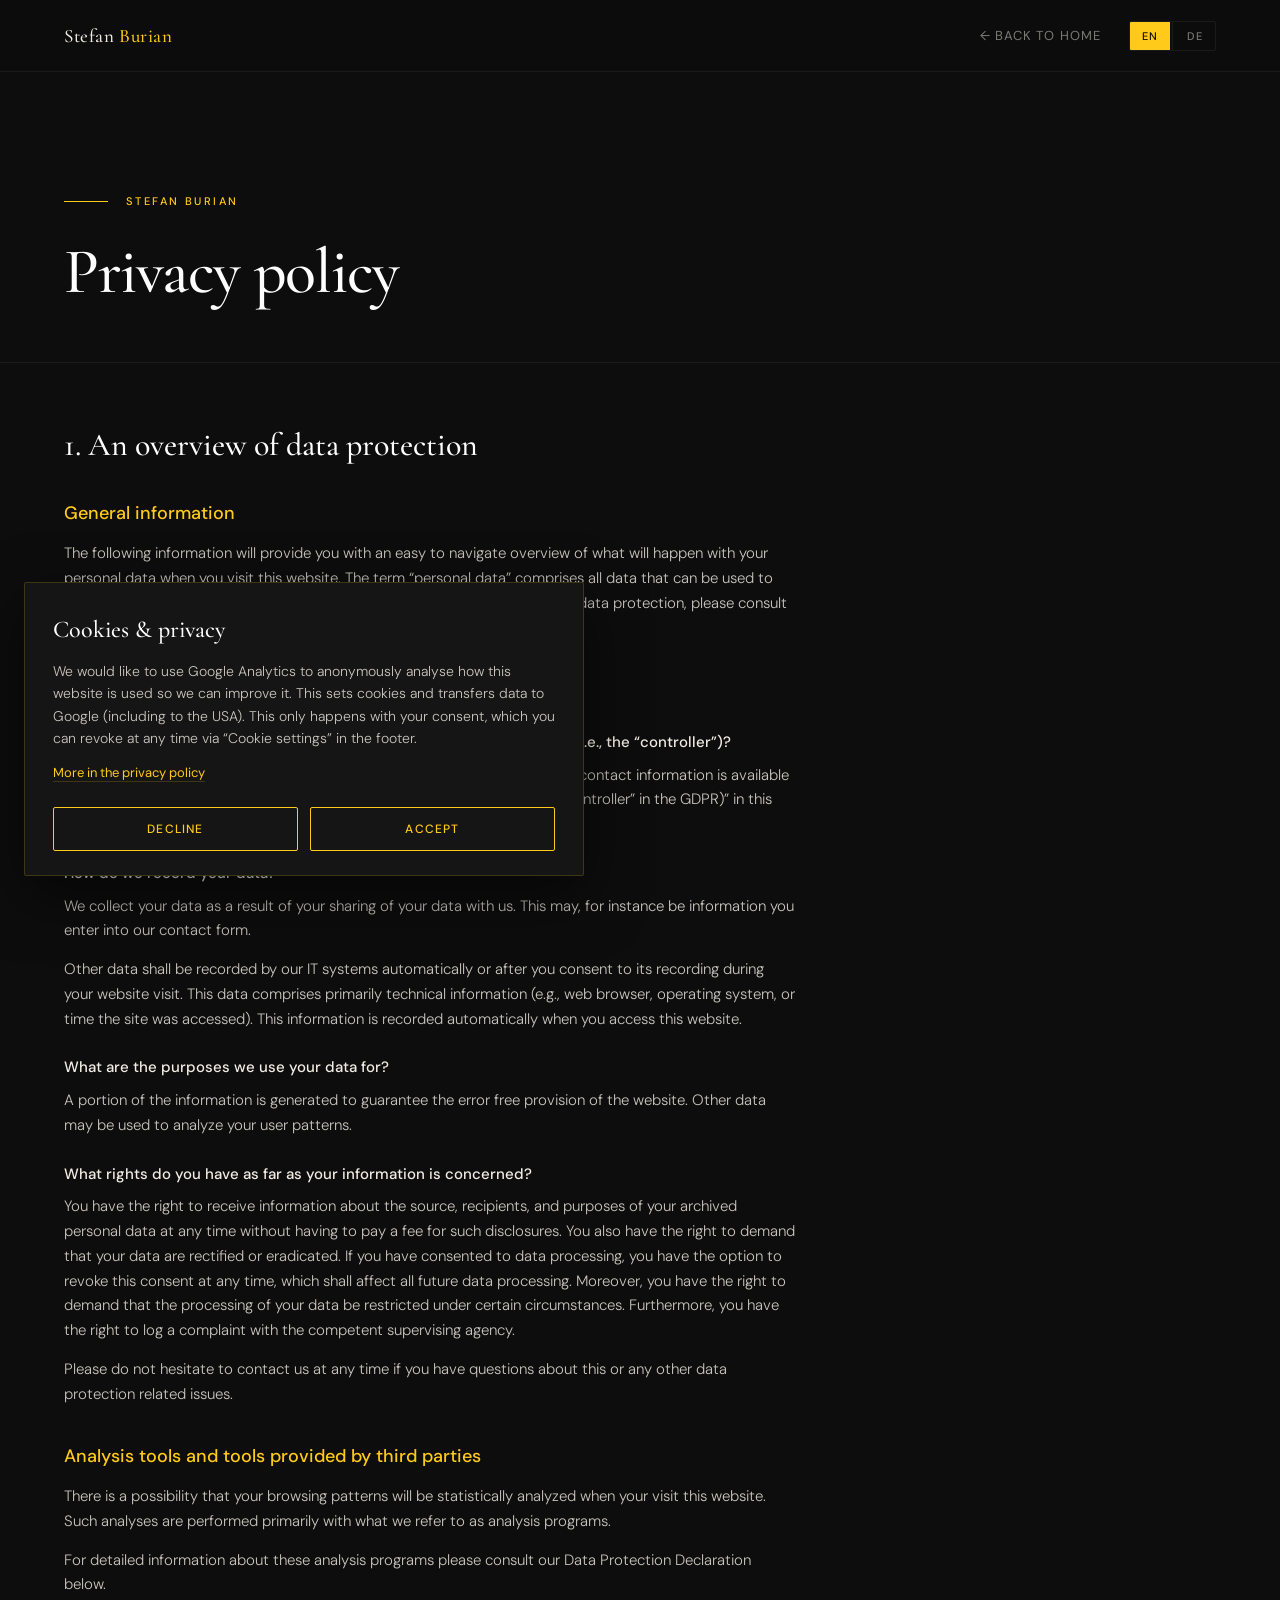
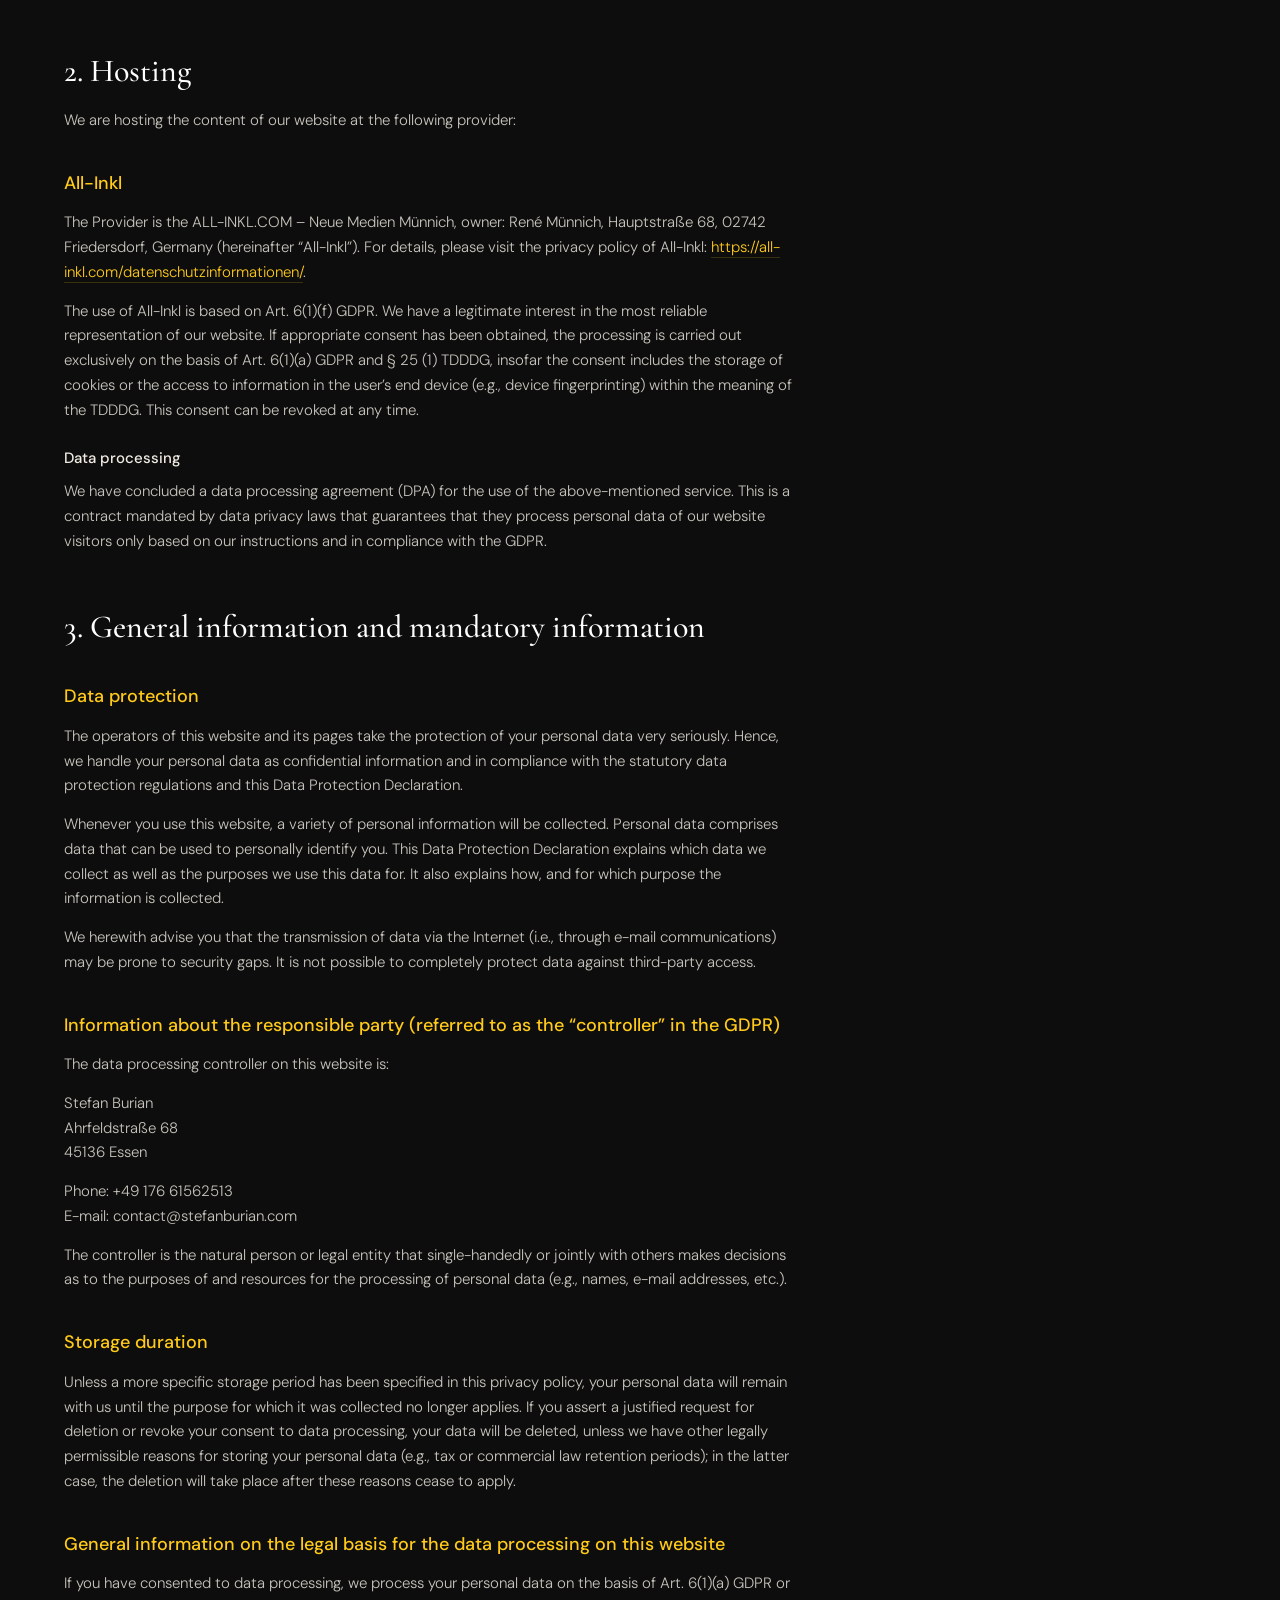
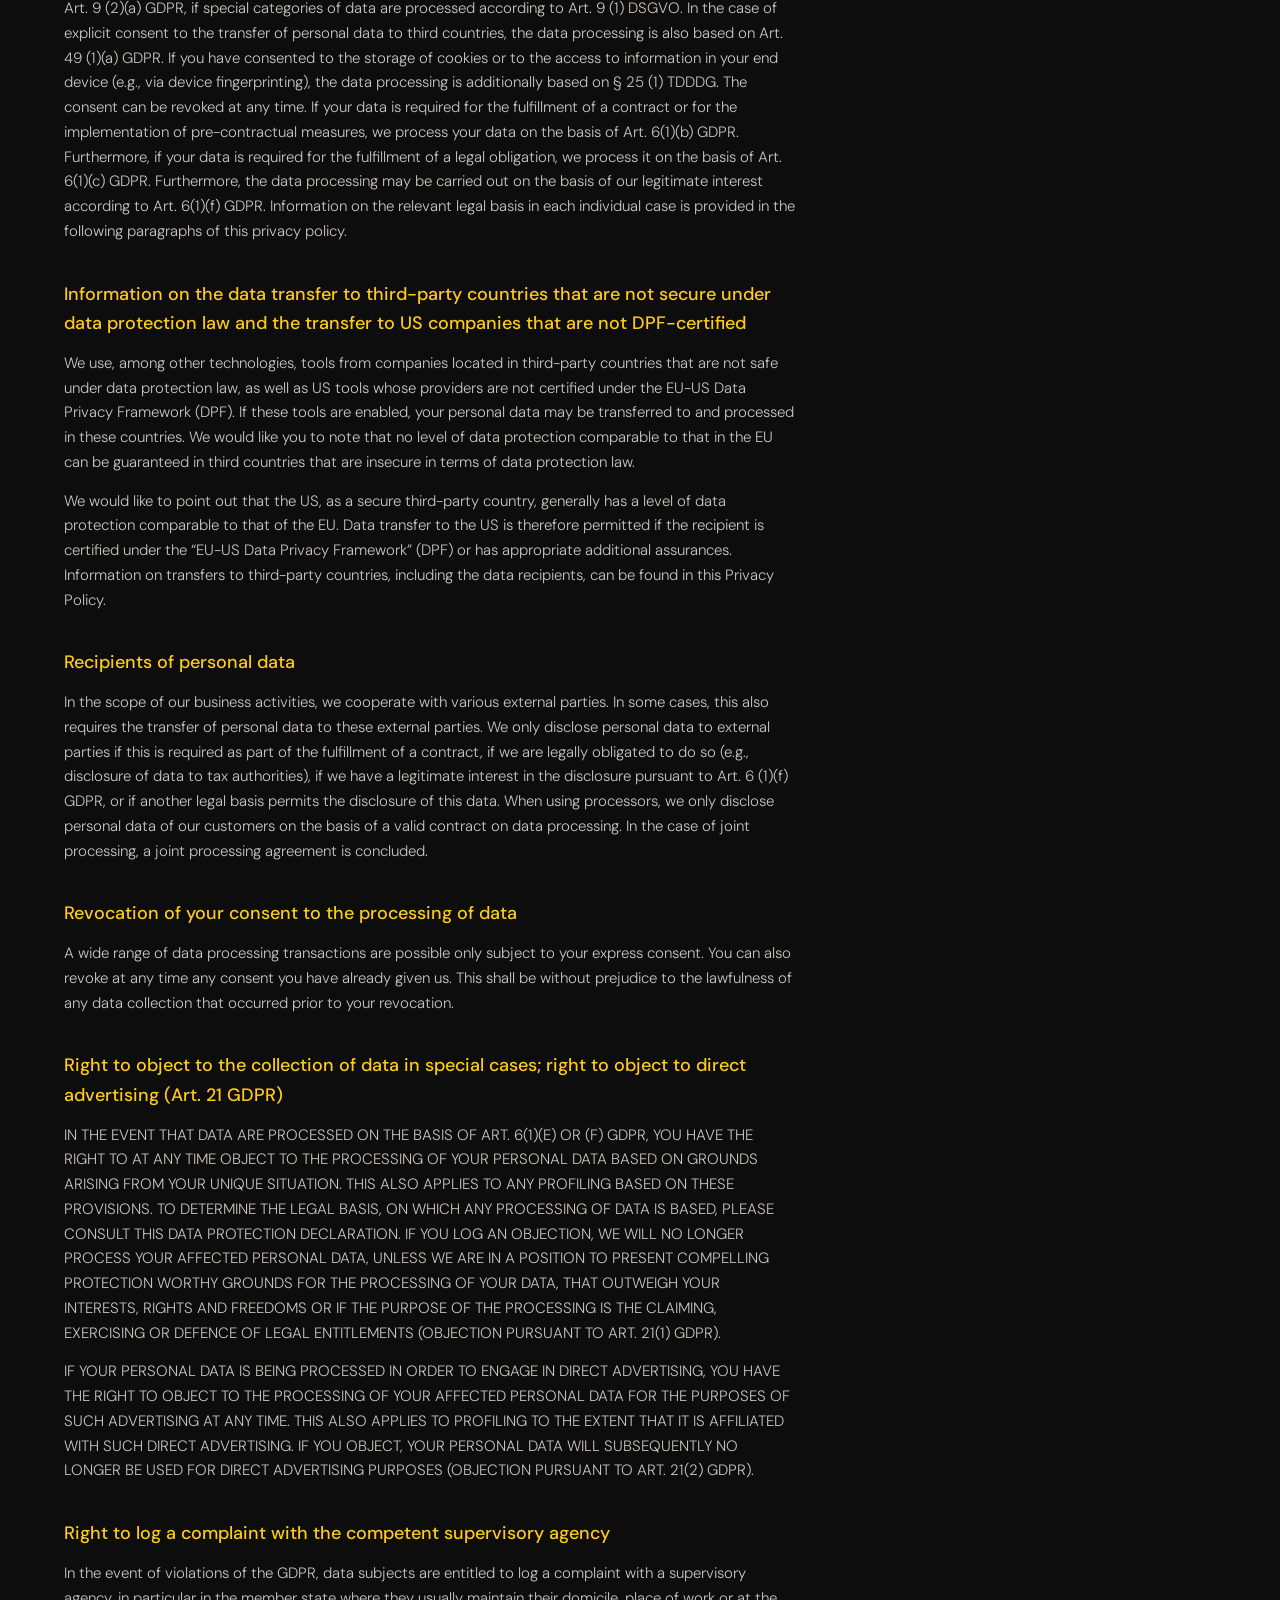
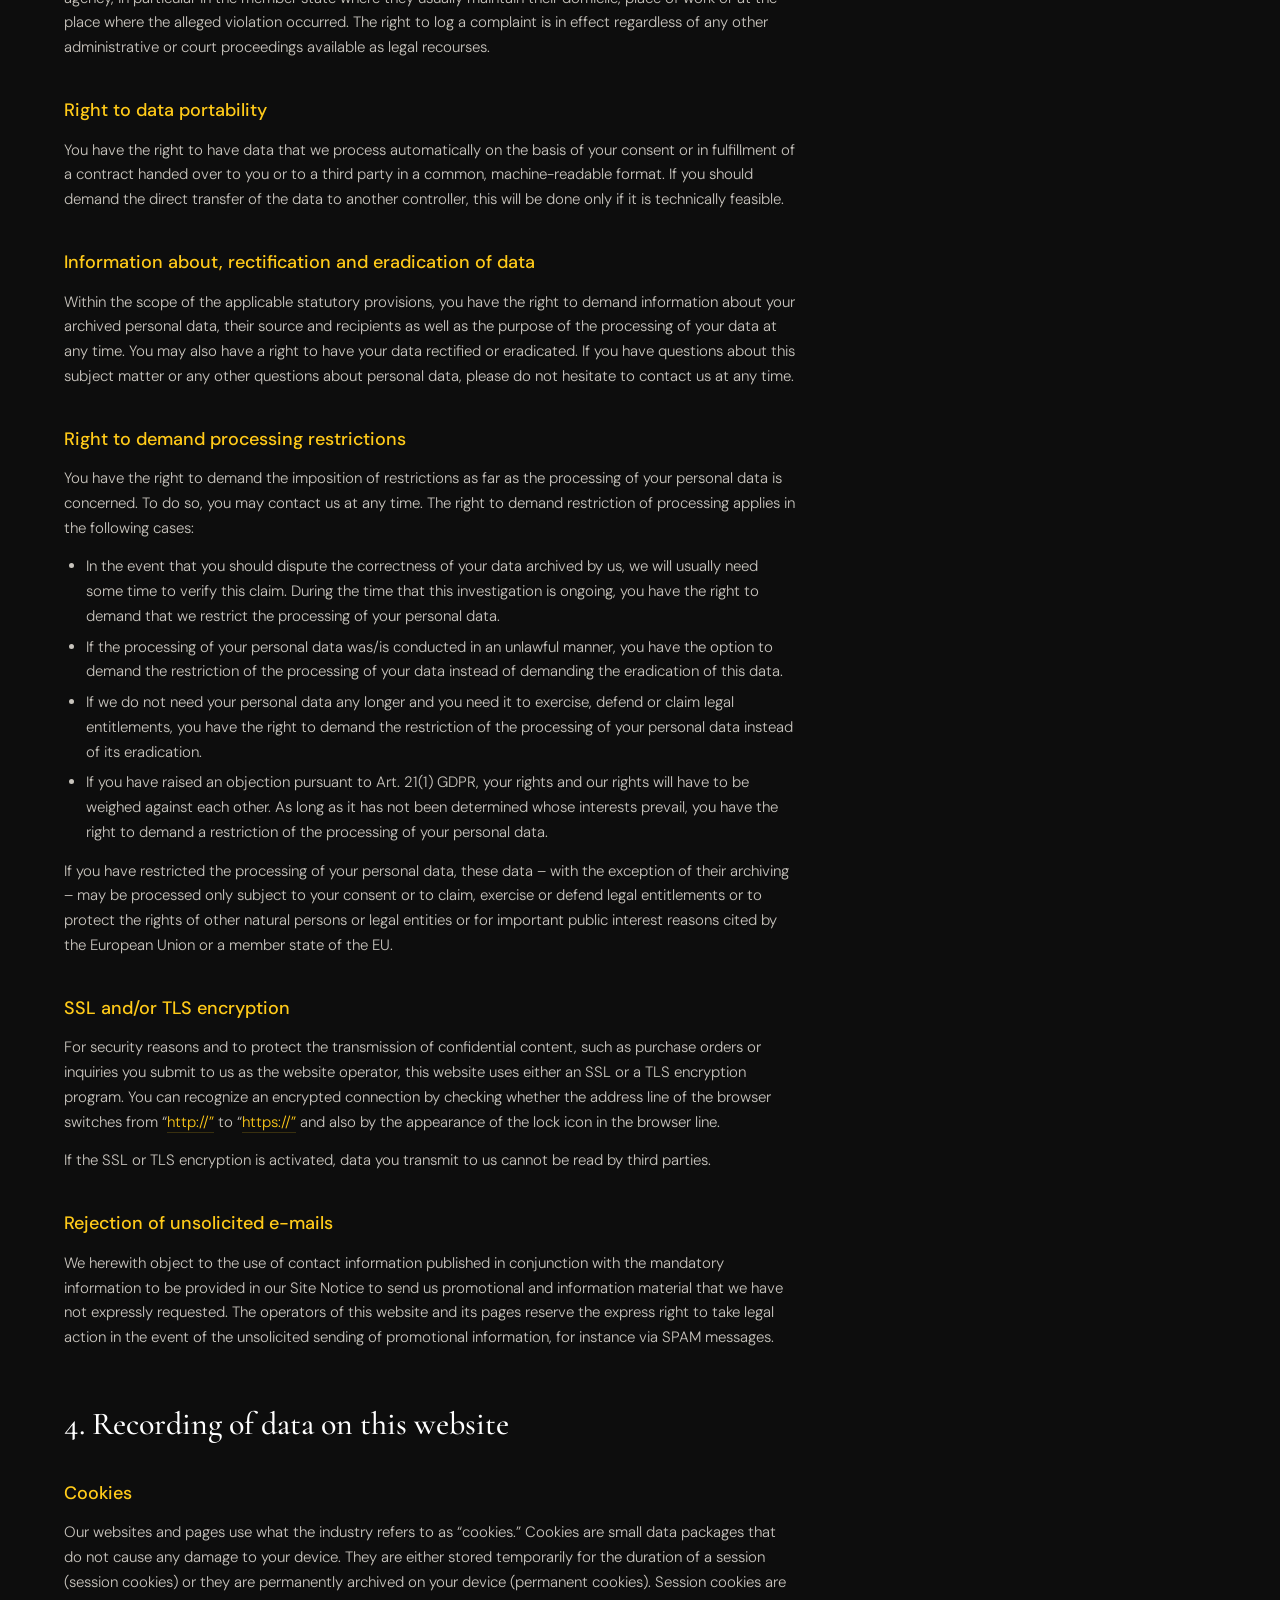
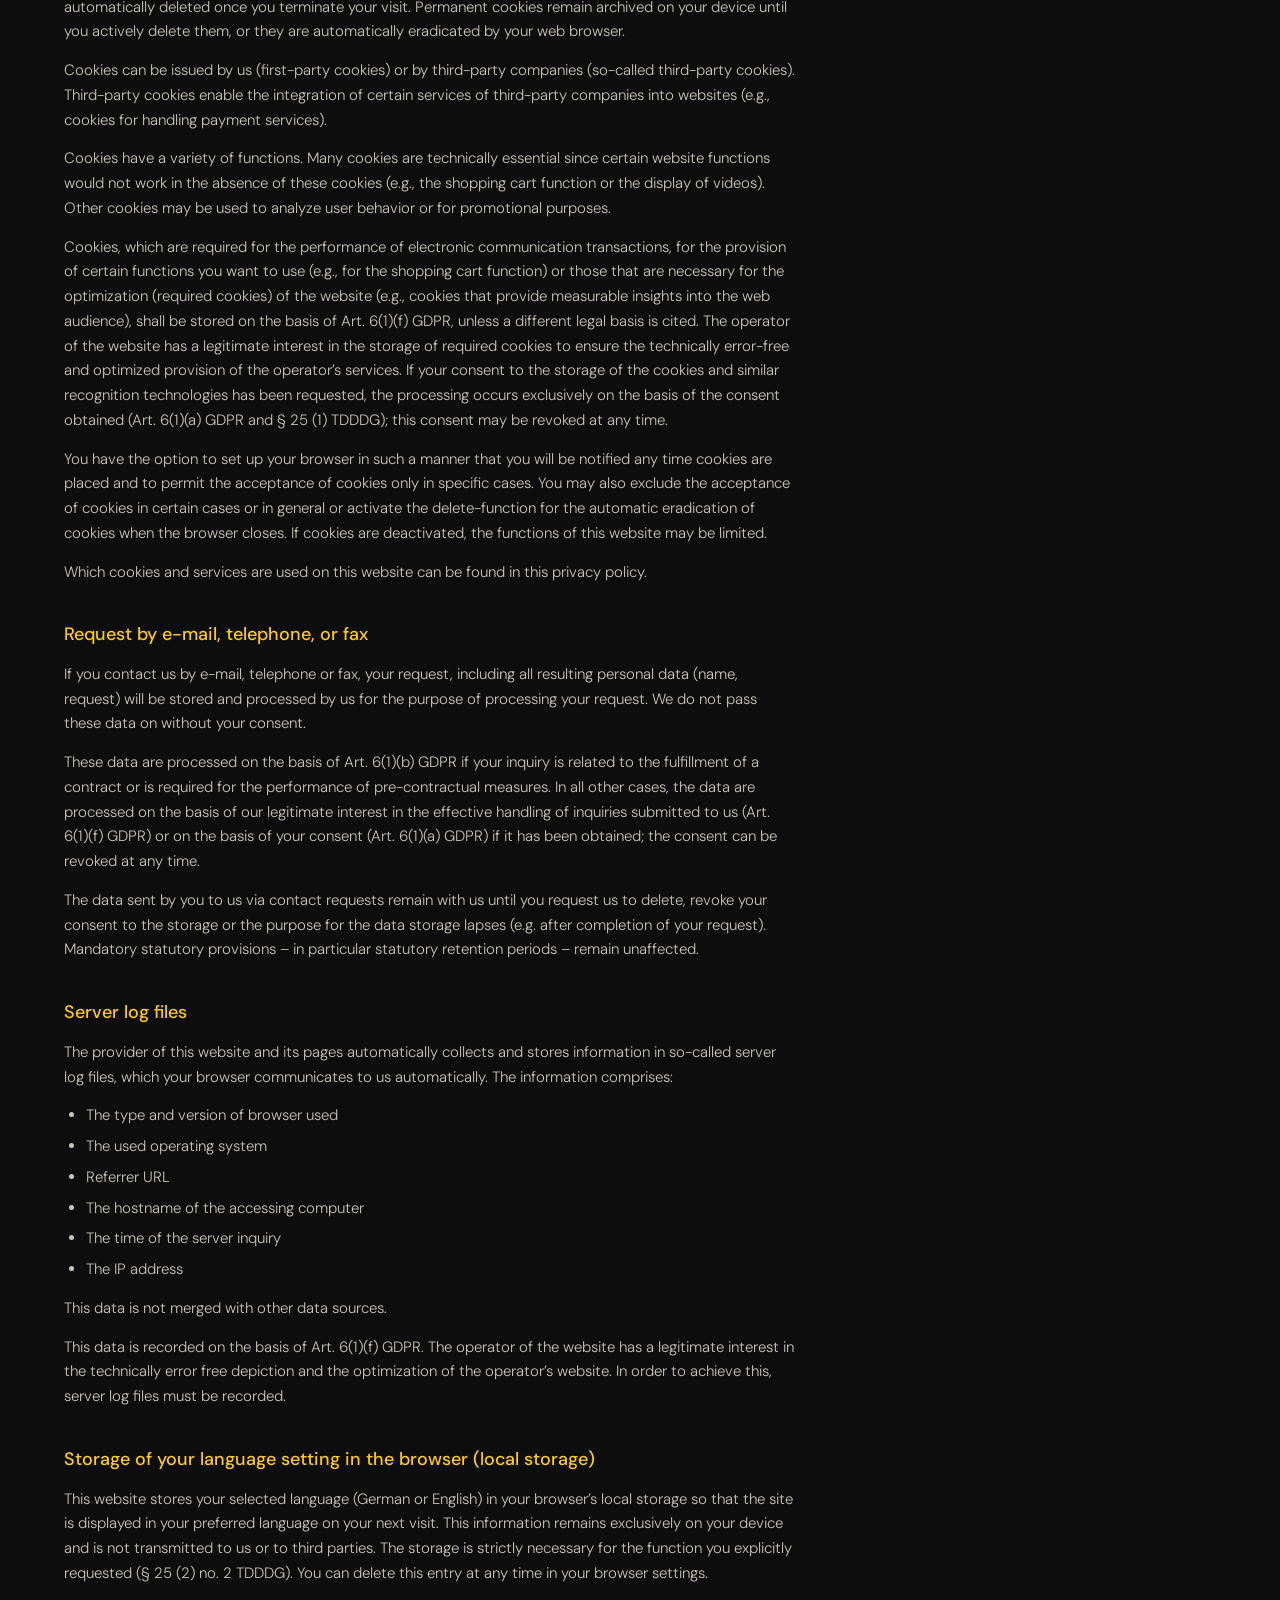
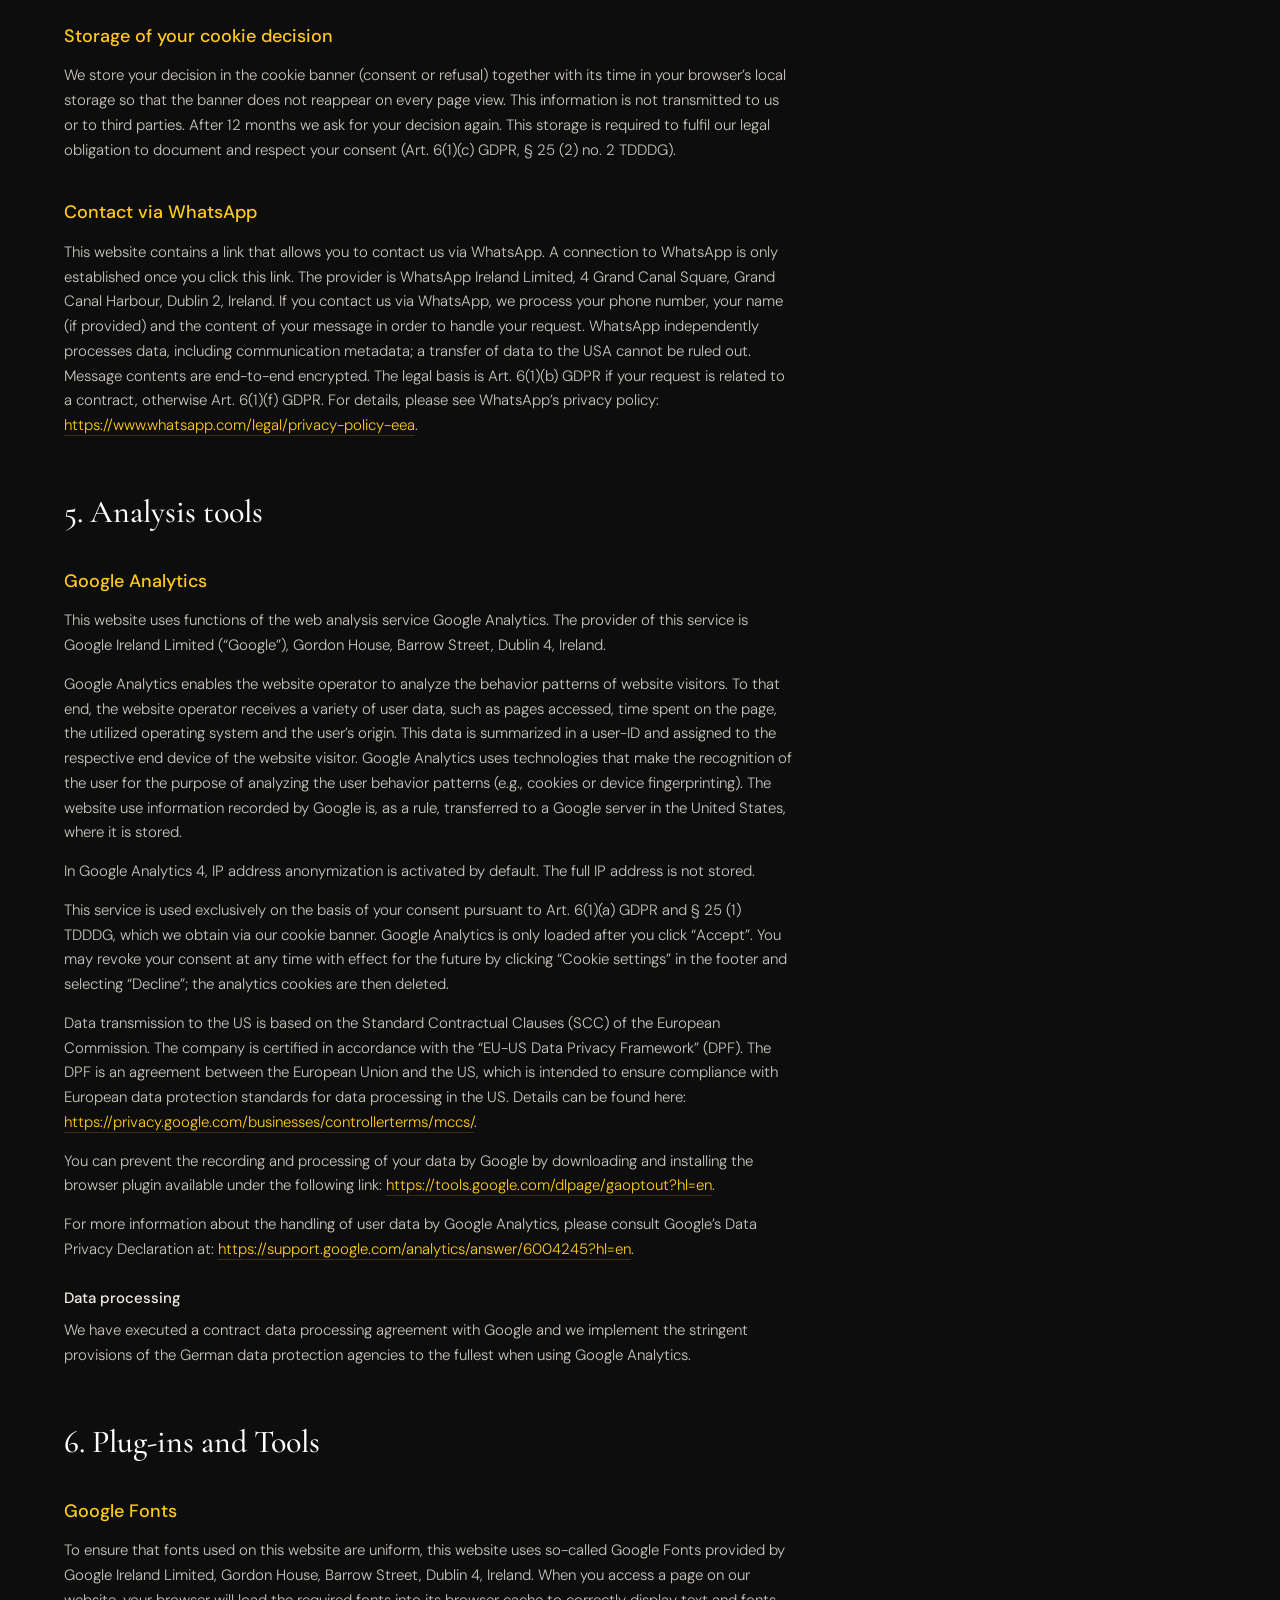
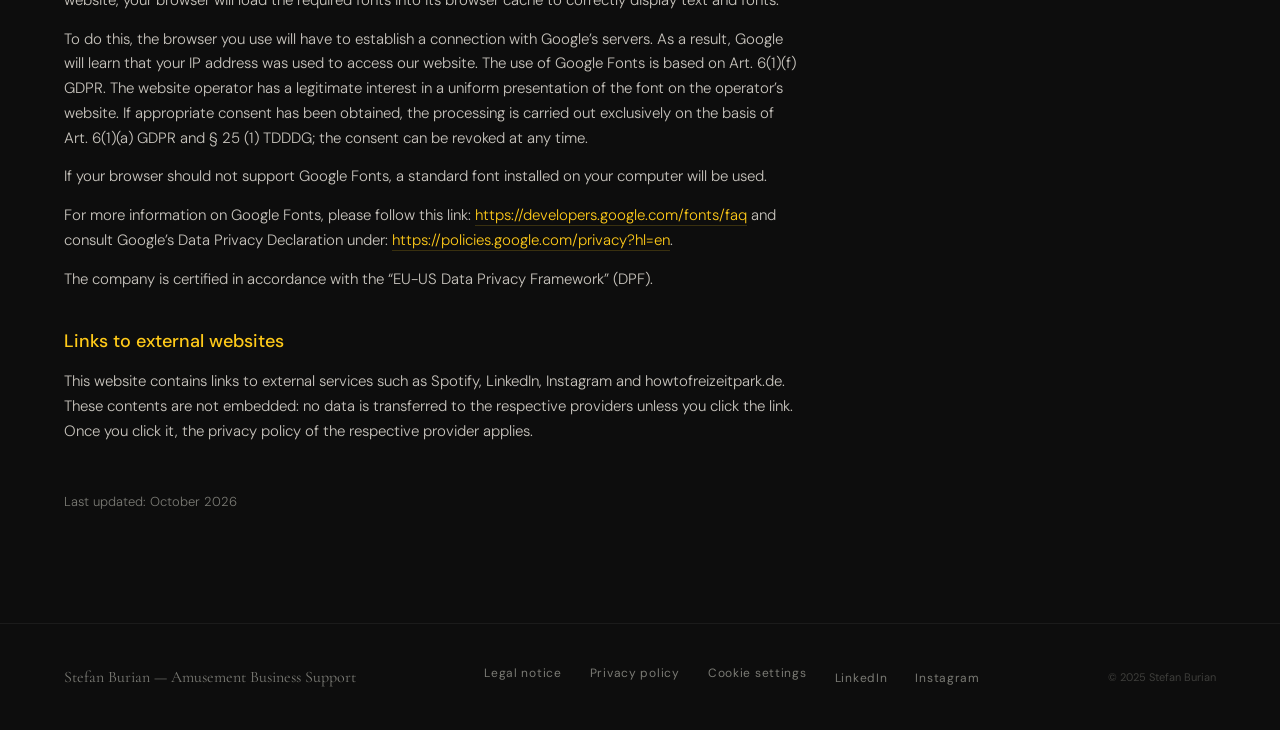
<file: datenschutz.html>
<!DOCTYPE html>
<html lang="de">
<head>
<meta charset="UTF-8"><meta name="viewport" content="width=device-width,initial-scale=1.0">
<title>Datenschutzerklärung — Stefan Burian</title>
<meta name="robots" content="noindex, follow">
<script src="cookie-consent.js" defer></script>
<link rel="preconnect" href="https://fonts.googleapis.com">
<link rel="preconnect" href="https://fonts.gstatic.com" crossorigin>
<link href="https://fonts.googleapis.com/css2?family=Cormorant+Garamond:ital,wght@0,400;0,500;0,600;1,400;1,500&family=DM+Sans:opsz,wght@9..40,300;400;500&display=swap" rel="stylesheet">
<style>
  :root {
    --dark:       #0D0D0D;
    --dark-2:     #151515;
    --accent:     #ffca19;
    --off-white:  #F2EDE4;
    --white:      #FFFFFF;
    --muted:      #7A7A74;
    --border:     rgba(255,202,25,0.18);
    --border-dim: rgba(255,255,255,0.06);
  }
  *, *::before, *::after { margin: 0; padding: 0; box-sizing: border-box; }
  body {
    font-family: 'DM Sans', -apple-system, sans-serif;
    background: var(--dark);
    color: var(--off-white);
    line-height: 1.65;
    font-size: 16px;
    -webkit-font-smoothing: antialiased;
  }

  /* ── NAV ── */
  nav {
    position: sticky; top: 0; z-index: 200;
    padding: 20px 64px;
    display: flex; align-items: center; justify-content: space-between;
    background: rgba(13,13,13,0.93);
    backdrop-filter: blur(16px);
    border-bottom: 1px solid var(--border-dim);
  }
  .nav-logo {
    font-family: 'Cormorant Garamond', serif;
    font-size: 19px; font-weight: 500;
    color: var(--off-white); text-decoration: none; letter-spacing: 0.03em;
  }
  .nav-logo span { color: var(--accent); }
  .nav-right { display: flex; align-items: center; gap: 28px; }
  .nav-back {
    color: var(--muted); text-decoration: none;
    font-size: 13px; letter-spacing: 0.08em; text-transform: uppercase;
    transition: color 0.2s;
  }
  .nav-back:hover { color: var(--off-white); }
  .lang-toggle {
    display: flex; align-items: center; gap: 2px;
    border: 1px solid var(--border-dim);
    border-radius: 2px; overflow: hidden;
  }
  .lang-btn {
    background: none; border: none; cursor: pointer;
    font-family: 'DM Sans', sans-serif;
    font-size: 11px; font-weight: 500; letter-spacing: 0.12em;
    padding: 7px 12px; color: var(--muted);
    text-transform: uppercase; transition: all 0.2s;
  }
  .lang-btn.active { background: var(--accent); color: var(--dark); }
  .lang-btn:not(.active):hover { color: var(--off-white); }
  .lang-sep { width: 1px; height: 28px; background: var(--border-dim); flex-shrink: 0; }

  /* ── PAGE HEADER ── */
  .page-header { padding: 120px 64px 56px; border-bottom: 1px solid var(--border-dim); }
  .page-eyebrow {
    font-size: 11px; font-weight: 500; letter-spacing: 0.22em;
    text-transform: uppercase; color: var(--accent);
    margin-bottom: 28px; display: flex; align-items: center; gap: 18px;
  }
  .page-eyebrow::before { content: ''; width: 44px; height: 1px; background: var(--accent); }
  .page-title {
    font-family: 'Cormorant Garamond', Georgia, serif;
    font-weight: 500; line-height: 1.05; letter-spacing: -0.02em;
    font-size: clamp(40px, 5vw, 72px); color: var(--white);
  }

  /* ── LEGAL CONTENT ── */
  .legal { max-width: 860px; padding: 64px 64px 96px; overflow-wrap: anywhere; }
  .legal h2 {
    font-family: 'Cormorant Garamond', Georgia, serif;
    font-weight: 500; font-size: 32px; line-height: 1.15;
    color: var(--white); margin: 56px 0 18px;
  }
  .legal h2:first-child { margin-top: 0; }
  .legal h3 { font-size: 18px; font-weight: 500; color: var(--accent); margin: 36px 0 12px; }
  .legal h4 { font-size: 15px; font-weight: 500; color: var(--off-white); margin: 24px 0 8px; }
  .legal p, .legal li { font-size: 15px; font-weight: 300; color: rgba(242,237,228,0.82); }
  .legal p { margin-bottom: 14px; }
  .legal ul { margin: 0 0 14px 22px; }
  .legal li { margin-bottom: 6px; }
  .legal a { color: var(--accent); text-decoration: none; border-bottom: 1px solid var(--border); }
  .legal a:hover { border-bottom-color: var(--accent); }
  .legal-stand { margin-top: 48px; font-size: 13px !important; color: var(--muted) !important; }

  [data-lang] { display: none; }
  html[lang="de"] [data-lang="de"], html[lang="en"] [data-lang="en"] { display: block; }

  /* ── FOOTER ── */
  footer {
    border-top: 1px solid var(--border-dim); padding: 40px 64px;
    display: flex; align-items: center; justify-content: space-between;
  }
  .footer-brand {
    font-family: 'Cormorant Garamond', serif;
    font-size: 16px; color: var(--muted); text-decoration: none;
  }
  .footer-links { display: flex; gap: 28px; list-style: none; }
  .footer-links a {
    font-size: 12px; letter-spacing: 0.06em;
    color: var(--muted); text-decoration: none; transition: color 0.2s;
  }
  .footer-links a:hover { color: var(--off-white); }
  .footer-copy { font-size: 11px; color: rgba(122,122,116,0.45); }

  @media (max-width: 960px) {
    nav { padding: 16px 32px; }
    .page-header { padding: 96px 32px 44px; }
    .legal { padding: 48px 32px 80px; }
    footer { padding: 36px 32px; }
  }
  @media (max-width: 680px) {
    nav { padding: 14px 16px; }
    .nav-back { display: none; }
    .page-header { padding: 64px 16px 36px; }
    .legal { padding: 40px 16px 64px; }
    .legal h2 { font-size: 26px; }
    footer { flex-direction: column; gap: 20px; text-align: center; padding: 36px 16px; }
    .footer-links { flex-wrap: wrap; justify-content: center; gap: 14px; }
  }
</style>
</head>
<body>

<nav>
  <a href="index.html" class="nav-logo">Stefan <span>Burian</span></a>
  <div class="nav-right">
    <a href="index.html" class="nav-back"><span data-lang="de">← Zur Startseite</span><span data-lang="en">← Back to home</span></a>
    <div class="lang-toggle">
      <button class="lang-btn" id="btn-en" onclick="setLang('en')">EN</button>
      <div class="lang-sep"></div>
      <button class="lang-btn" id="btn-de" onclick="setLang('de')">DE</button>
    </div>
  </div>
</nav>

<header class="page-header">
  <div class="page-eyebrow">Stefan Burian</div>
  <h1 class="page-title"><span data-lang="de">Datenschutzerklärung</span><span data-lang="en">Privacy policy</span></h1>
</header>

<main>
  <article class="legal" data-lang="de" lang="de">
<h2>1. Datenschutz auf einen Blick</h2>
<h3>Allgemeine Hinweise</h3>
<p>Die folgenden Hinweise geben einen einfachen Überblick darüber, was mit Ihren personenbezogenen Daten passiert, wenn Sie diese Website besuchen. Personenbezogene Daten sind alle Daten, mit denen Sie persönlich identifiziert werden können. Ausführliche Informationen zum Thema Datenschutz entnehmen Sie unserer unter diesem Text aufgeführten Datenschutzerklärung.</p>
<h3>Datenerfassung auf dieser Website</h3>
<h4>Wer ist verantwortlich für die Datenerfassung auf dieser Website?</h4>
<p>Die Datenverarbeitung auf dieser Website erfolgt durch den Websitebetreiber. Dessen Kontaktdaten können Sie dem Abschnitt „Hinweis zur Verantwortlichen Stelle“ in dieser Datenschutzerklärung entnehmen.</p>
<h4>Wie erfassen wir Ihre Daten?</h4>
<p>Ihre Daten werden zum einen dadurch erhoben, dass Sie uns diese mitteilen. Hierbei kann es sich z. B. um Daten handeln, die Sie in ein Kontaktformular eingeben.</p>
<p>Andere Daten werden automatisch oder nach Ihrer Einwilligung beim Besuch der Website durch unsere IT-Systeme erfasst. Das sind vor allem technische Daten (z. B. Internetbrowser, Betriebssystem oder Uhrzeit des Seitenaufrufs). Die Erfassung dieser Daten erfolgt automatisch, sobald Sie diese Website betreten.</p>
<h4>Wofür nutzen wir Ihre Daten?</h4>
<p>Ein Teil der Daten wird erhoben, um eine fehlerfreie Bereitstellung der Website zu gewährleisten. Andere Daten können zur Analyse Ihres Nutzerverhaltens verwendet werden.</p>
<h4>Welche Rechte haben Sie bezüglich Ihrer Daten?</h4>
<p>Sie haben jederzeit das Recht, unentgeltlich Auskunft über Herkunft, Empfänger und Zweck Ihrer gespeicherten personenbezogenen Daten zu erhalten. Sie haben außerdem ein Recht, die Berichtigung oder Löschung dieser Daten zu verlangen. Wenn Sie eine Einwilligung zur Datenverarbeitung erteilt haben, können Sie diese Einwilligung jederzeit für die Zukunft widerrufen. Außerdem haben Sie das Recht, unter bestimmten Umständen die Einschränkung der Verarbeitung Ihrer personenbezogenen Daten zu verlangen. Des Weiteren steht Ihnen ein Beschwerderecht bei der zuständigen Aufsichtsbehörde zu.</p>
<p>Hierzu sowie zu weiteren Fragen zum Thema Datenschutz können Sie sich jederzeit an uns wenden.</p>
<h3>Analyse-Tools und Tools von Dritt­anbietern</h3>
<p>Beim Besuch dieser Website kann Ihr Surf-Verhalten statistisch ausgewertet werden. Das geschieht vor allem mit sogenannten Analyseprogrammen.</p>
<p>Detaillierte Informationen zu diesen Analyseprogrammen finden Sie in der folgenden Datenschutzerklärung.</p>
<h2>2. Hosting</h2>
<p>Wir hosten die Inhalte unserer Website bei folgendem Anbieter:</p>
<h3>All-Inkl</h3>
<p>Anbieter ist die ALL-INKL.COM – Neue Medien Münnich, Inh. René Münnich, Hauptstraße 68, 02742 Friedersdorf (nachfolgend All-Inkl). Details entnehmen Sie der Datenschutzerklärung von All-Inkl: <a href="https://all-inkl.com/datenschutzinformationen/" target="_blank" rel="noopener">https://all-inkl.com/datenschutzinformationen/</a>.</p>
<p>Die Verwendung von All-Inkl erfolgt auf Grundlage von Art. 6 Abs. 1 lit. f DSGVO. Wir haben ein berechtigtes Interesse an einer möglichst zuverlässigen Darstellung unserer Website. Sofern eine entsprechende Einwilligung abgefragt wurde, erfolgt die Verarbeitung ausschließlich auf Grundlage von Art. 6 Abs. 1 lit. a DSGVO und § 25 Abs. 1 TDDDG, soweit die Einwilligung die Speicherung von Cookies oder den Zugriff auf Informationen im Endgerät des Nutzers (z. B. Device-Fingerprinting) im Sinne des TDDDG umfasst. Die Einwilligung ist jederzeit widerrufbar.</p>
<h4>Auftragsverarbeitung</h4>
<p>Wir haben einen Vertrag über Auftragsverarbeitung (AVV) zur Nutzung des oben genannten Dienstes geschlossen. Hierbei handelt es sich um einen datenschutzrechtlich vorgeschriebenen Vertrag, der gewährleistet, dass dieser die personenbezogenen Daten unserer Websitebesucher nur nach unseren Weisungen und unter Einhaltung der DSGVO verarbeitet.</p>
<h2>3. Allgemeine Hinweise und Pflicht­informationen</h2>
<h3>Datenschutz</h3>
<p>Die Betreiber dieser Seiten nehmen den Schutz Ihrer persönlichen Daten sehr ernst. Wir behandeln Ihre personenbezogenen Daten vertraulich und entsprechend den gesetzlichen Datenschutzvorschriften sowie dieser Datenschutzerklärung.</p>
<p>Wenn Sie diese Website benutzen, werden verschiedene personenbezogene Daten erhoben. Personenbezogene Daten sind Daten, mit denen Sie persönlich identifiziert werden können. Die vorliegende Datenschutzerklärung erläutert, welche Daten wir erheben und wofür wir sie nutzen. Sie erläutert auch, wie und zu welchem Zweck das geschieht.</p>
<p>Wir weisen darauf hin, dass die Datenübertragung im Internet (z. B. bei der Kommunikation per E-Mail) Sicherheitslücken aufweisen kann. Ein lückenloser Schutz der Daten vor dem Zugriff durch Dritte ist nicht möglich.</p>
<h3>Hinweis zur verantwortlichen Stelle</h3>
<p>Die verantwortliche Stelle für die Datenverarbeitung auf dieser Website ist:</p>
<p>Stefan Burian<br>
Ahrfeldstraße 68<br>
45136 Essen</p>
<p>Telefon: +49 176 61562513<br>
E-Mail: contact@stefanburian.com</p>
<p>Verantwortliche Stelle ist die natürliche oder juristische Person, die allein oder gemeinsam mit anderen über die Zwecke und Mittel der Verarbeitung von personenbezogenen Daten (z. B. Namen, E-Mail-Adressen o. Ä.) entscheidet.</p>
<h3>Speicherdauer</h3>
<p>Soweit innerhalb dieser Datenschutzerklärung keine speziellere Speicherdauer genannt wurde, verbleiben Ihre personenbezogenen Daten bei uns, bis der Zweck für die Datenverarbeitung entfällt. Wenn Sie ein berechtigtes Löschersuchen geltend machen oder eine Einwilligung zur Datenverarbeitung widerrufen, werden Ihre Daten gelöscht, sofern wir keine anderen rechtlich zulässigen Gründe für die Speicherung Ihrer personenbezogenen Daten haben (z. B. steuer- oder handelsrechtliche Aufbewahrungsfristen); im letztgenannten Fall erfolgt die Löschung nach Fortfall dieser Gründe.</p>
<h3>Allgemeine Hinweise zu den Rechtsgrundlagen der Datenverarbeitung auf dieser Website</h3>
<p>Sofern Sie in die Datenverarbeitung eingewilligt haben, verarbeiten wir Ihre personenbezogenen Daten auf Grundlage von Art. 6 Abs. 1 lit. a DSGVO bzw. Art. 9 Abs. 2 lit. a DSGVO, sofern besondere Datenkategorien nach Art. 9 Abs. 1 DSGVO verarbeitet werden. Im Falle einer ausdrücklichen Einwilligung in die Übertragung personenbezogener Daten in Drittstaaten erfolgt die Datenverarbeitung außerdem auf Grundlage von Art. 49 Abs. 1 lit. a DSGVO. Sofern Sie in die Speicherung von Cookies oder in den Zugriff auf Informationen in Ihr Endgerät (z. B. via Device-Fingerprinting) eingewilligt haben, erfolgt die Datenverarbeitung zusätzlich auf Grundlage von § 25 Abs. 1 TDDDG. Die Einwilligung ist jederzeit widerrufbar. Sind Ihre Daten zur Vertragserfüllung oder zur Durchführung vorvertraglicher Maßnahmen erforderlich, verarbeiten wir Ihre Daten auf Grundlage des Art. 6 Abs. 1 lit. b DSGVO. Des Weiteren verarbeiten wir Ihre Daten, sofern diese zur Erfüllung einer rechtlichen Verpflichtung erforderlich sind auf Grundlage von Art. 6 Abs. 1 lit. c DSGVO. Die Datenverarbeitung kann ferner auf Grundlage unseres berechtigten Interesses nach Art. 6 Abs. 1 lit. f DSGVO erfolgen. Über die jeweils im Einzelfall einschlägigen Rechtsgrundlagen wird in den folgenden Absätzen dieser Datenschutzerklärung informiert.</p>
<h3>Hinweis zur Datenweitergabe in datenschutzrechtlich nicht sichere Drittstaaten sowie die Weitergabe an US-Unternehmen, die nicht DPF-zertifiziert sind</h3>
<p>Wir verwenden unter anderem Tools von Unternehmen mit Sitz in datenschutzrechtlich nicht sicheren Drittstaaten sowie US-Tools, deren Anbieter nicht nach dem EU-US-Data Privacy Framework (DPF) zertifiziert sind. Wenn diese Tools aktiv sind, können Ihre personenbezogene Daten in diese Staaten übertragen und dort verarbeitet werden. Wir weisen darauf hin, dass in datenschutzrechtlich unsicheren Drittstaaten kein mit der EU vergleichbares Datenschutzniveau garantiert werden kann.</p>
<p>Wir weisen darauf hin, dass die USA als sicherer Drittstaat grundsätzlich ein mit der EU vergleichbares Datenschutzniveau aufweisen. Eine Datenübertragung in die USA ist danach zulässig, wenn der Empfänger eine Zertifizierung unter dem „EU-US Data Privacy Framework“ (DPF) besitzt oder über geeignete zusätzliche Garantien verfügt. Informationen zu Übermittlungen an Drittstaaten einschließlich der Datenempfänger finden Sie in dieser Datenschutzerklärung.</p>
<h3>Empfänger von personenbezogenen Daten</h3>
<p>Im Rahmen unserer Geschäftstätigkeit arbeiten wir mit verschiedenen externen Stellen zusammen. Dabei ist teilweise auch eine Übermittlung von personenbezogenen Daten an diese externen Stellen erforderlich. Wir geben personenbezogene Daten nur dann an externe Stellen weiter, wenn dies im Rahmen einer Vertragserfüllung erforderlich ist, wenn wir gesetzlich hierzu verpflichtet sind (z. B. Weitergabe von Daten an Steuerbehörden), wenn wir ein berechtigtes Interesse nach Art. 6 Abs. 1 lit. f DSGVO an der Weitergabe haben oder wenn eine sonstige Rechtsgrundlage die Datenweitergabe erlaubt. Beim Einsatz von Auftragsverarbeitern geben wir personenbezogene Daten unserer Kunden nur auf Grundlage eines gültigen Vertrags über Auftragsverarbeitung weiter. Im Falle einer gemeinsamen Verarbeitung wird ein Vertrag über gemeinsame Verarbeitung geschlossen.</p>
<h3>Widerruf Ihrer Einwilligung zur Datenverarbeitung</h3>
<p>Viele Datenverarbeitungsvorgänge sind nur mit Ihrer ausdrücklichen Einwilligung möglich. Sie können eine bereits erteilte Einwilligung jederzeit widerrufen. Die Rechtmäßigkeit der bis zum Widerruf erfolgten Datenverarbeitung bleibt vom Widerruf unberührt.</p>
<h3>Widerspruchsrecht gegen die Datenerhebung in besonderen Fällen sowie gegen Direktwerbung (Art. 21 DSGVO)</h3>
<p>WENN DIE DATENVERARBEITUNG AUF GRUNDLAGE VON ART. 6 ABS. 1 LIT. E ODER F DSGVO ERFOLGT, HABEN SIE JEDERZEIT DAS RECHT, AUS GRÜNDEN, DIE SICH AUS IHRER BESONDEREN SITUATION ERGEBEN, GEGEN DIE VERARBEITUNG IHRER PERSONENBEZOGENEN DATEN WIDERSPRUCH EINZULEGEN; DIES GILT AUCH FÜR EIN AUF DIESE BESTIMMUNGEN GESTÜTZTES PROFILING. DIE JEWEILIGE RECHTSGRUNDLAGE, AUF DENEN EINE VERARBEITUNG BERUHT, ENTNEHMEN SIE DIESER DATENSCHUTZERKLÄRUNG. WENN SIE WIDERSPRUCH EINLEGEN, WERDEN WIR IHRE BETROFFENEN PERSONENBEZOGENEN DATEN NICHT MEHR VERARBEITEN, ES SEI DENN, WIR KÖNNEN ZWINGENDE SCHUTZWÜRDIGE GRÜNDE FÜR DIE VERARBEITUNG NACHWEISEN, DIE IHRE INTERESSEN, RECHTE UND FREIHEITEN ÜBERWIEGEN ODER DIE VERARBEITUNG DIENT DER GELTENDMACHUNG, AUSÜBUNG ODER VERTEIDIGUNG VON RECHTSANSPRÜCHEN (WIDERSPRUCH NACH ART. 21 ABS. 1 DSGVO).</p>
<p>WERDEN IHRE PERSONENBEZOGENEN DATEN VERARBEITET, UM DIREKTWERBUNG ZU BETREIBEN, SO HABEN SIE DAS RECHT, JEDERZEIT WIDERSPRUCH GEGEN DIE VERARBEITUNG SIE BETREFFENDER PERSONENBEZOGENER DATEN ZUM ZWECKE DERARTIGER WERBUNG EINZULEGEN; DIES GILT AUCH FÜR DAS PROFILING, SOWEIT ES MIT SOLCHER DIREKTWERBUNG IN VERBINDUNG STEHT. WENN SIE WIDERSPRECHEN, WERDEN IHRE PERSONENBEZOGENEN DATEN ANSCHLIESSEND NICHT MEHR ZUM ZWECKE DER DIREKTWERBUNG VERWENDET (WIDERSPRUCH NACH ART. 21 ABS. 2 DSGVO).</p>
<h3>Beschwerde­recht bei der zuständigen Aufsichts­behörde</h3>
<p>Im Falle von Verstößen gegen die DSGVO steht den Betroffenen ein Beschwerderecht bei einer Aufsichtsbehörde, insbesondere in dem Mitgliedstaat ihres gewöhnlichen Aufenthalts, ihres Arbeitsplatzes oder des Orts des mutmaßlichen Verstoßes zu. Das Beschwerderecht besteht unbeschadet anderweitiger verwaltungsrechtlicher oder gerichtlicher Rechtsbehelfe.</p>
<h3>Recht auf Daten­übertrag­barkeit</h3>
<p>Sie haben das Recht, Daten, die wir auf Grundlage Ihrer Einwilligung oder in Erfüllung eines Vertrags automatisiert verarbeiten, an sich oder an einen Dritten in einem gängigen, maschinenlesbaren Format aushändigen zu lassen. Sofern Sie die direkte Übertragung der Daten an einen anderen Verantwortlichen verlangen, erfolgt dies nur, soweit es technisch machbar ist.</p>
<h3>Auskunft, Berichtigung und Löschung</h3>
<p>Sie haben im Rahmen der geltenden gesetzlichen Bestimmungen jederzeit das Recht auf unentgeltliche Auskunft über Ihre gespeicherten personenbezogenen Daten, deren Herkunft und Empfänger und den Zweck der Datenverarbeitung und ggf. ein Recht auf Berichtigung oder Löschung dieser Daten. Hierzu sowie zu weiteren Fragen zum Thema personenbezogene Daten können Sie sich jederzeit an uns wenden.</p>
<h3>Recht auf Einschränkung der Verarbeitung</h3>
<p>Sie haben das Recht, die Einschränkung der Verarbeitung Ihrer personenbezogenen Daten zu verlangen. Hierzu können Sie sich jederzeit an uns wenden. Das Recht auf Einschränkung der Verarbeitung besteht in folgenden Fällen:</p>
<ul>
<li>Wenn Sie die Richtigkeit Ihrer bei uns gespeicherten personenbezogenen Daten bestreiten, benötigen wir in der Regel Zeit, um dies zu überprüfen. Für die Dauer der Prüfung haben Sie das Recht, die Einschränkung der Verarbeitung Ihrer personenbezogenen Daten zu verlangen.</li>
<li>Wenn die Verarbeitung Ihrer personenbezogenen Daten unrechtmäßig geschah/geschieht, können Sie statt der Löschung die Einschränkung der Datenverarbeitung verlangen.</li>
<li>Wenn wir Ihre personenbezogenen Daten nicht mehr benötigen, Sie sie jedoch zur Ausübung, Verteidigung oder Geltendmachung von Rechtsansprüchen benötigen, haben Sie das Recht, statt der Löschung die Einschränkung der Verarbeitung Ihrer personenbezogenen Daten zu verlangen.</li>
<li>Wenn Sie einen Widerspruch nach Art. 21 Abs. 1 DSGVO eingelegt haben, muss eine Abwägung zwischen Ihren und unseren Interessen vorgenommen werden. Solange noch nicht feststeht, wessen Interessen überwiegen, haben Sie das Recht, die Einschränkung der Verarbeitung Ihrer personenbezogenen Daten zu verlangen.</li>
</ul>
<p>Wenn Sie die Verarbeitung Ihrer personenbezogenen Daten eingeschränkt haben, dürfen diese Daten – von ihrer Speicherung abgesehen – nur mit Ihrer Einwilligung oder zur Geltendmachung, Ausübung oder Verteidigung von Rechtsansprüchen oder zum Schutz der Rechte einer anderen natürlichen oder juristischen Person oder aus Gründen eines wichtigen öffentlichen Interesses der Europäischen Union oder eines Mitgliedstaats verarbeitet werden.</p>
<h3>SSL- bzw. TLS-Verschlüsselung</h3>
<p>Diese Seite nutzt aus Sicherheitsgründen und zum Schutz der Übertragung vertraulicher Inhalte, wie zum Beispiel Bestellungen oder Anfragen, die Sie an uns als Seitenbetreiber senden, eine SSL- bzw. TLS-Verschlüsselung. Eine verschlüsselte Verbindung erkennen Sie daran, dass die Adresszeile des Browsers von „<a href="http://“" target="_blank" rel="noopener">http://“</a> auf „<a href="https://“" target="_blank" rel="noopener">https://“</a> wechselt und an dem Schloss-Symbol in Ihrer Browserzeile.</p>
<p>Wenn die SSL- bzw. TLS-Verschlüsselung aktiviert ist, können die Daten, die Sie an uns übermitteln, nicht von Dritten mitgelesen werden.</p>
<h3>Widerspruch gegen Werbe-E-Mails</h3>
<p>Der Nutzung von im Rahmen der Impressumspflicht veröffentlichten Kontaktdaten zur Übersendung von nicht ausdrücklich angeforderter Werbung und Informationsmaterialien wird hiermit widersprochen. Die Betreiber der Seiten behalten sich ausdrücklich rechtliche Schritte im Falle der unverlangten Zusendung von Werbeinformationen, etwa durch Spam-E-Mails, vor.</p>
<h2>4. Datenerfassung auf dieser Website</h2>
<h3>Cookies</h3>
<p>Unsere Internetseiten verwenden so genannte „Cookies“. Cookies sind kleine Datenpakete und richten auf Ihrem Endgerät keinen Schaden an. Sie werden entweder vorübergehend für die Dauer einer Sitzung (Session-Cookies) oder dauerhaft (permanente Cookies) auf Ihrem Endgerät gespeichert. Session-Cookies werden nach Ende Ihres Besuchs automatisch gelöscht. Permanente Cookies bleiben auf Ihrem Endgerät gespeichert, bis Sie diese selbst löschen oder eine automatische Löschung durch Ihren Webbrowser erfolgt.</p>
<p>Cookies können von uns (First-Party-Cookies) oder von Drittunternehmen stammen (sog. Third-Party-Cookies). Third-Party-Cookies ermöglichen die Einbindung bestimmter Dienstleistungen von Drittunternehmen innerhalb von Webseiten (z. B. Cookies zur Abwicklung von Zahlungsdienstleistungen).</p>
<p>Cookies haben verschiedene Funktionen. Zahlreiche Cookies sind technisch notwendig, da bestimmte Webseitenfunktionen ohne diese nicht funktionieren würden (z. B. die Warenkorbfunktion oder die Anzeige von Videos). Andere Cookies können zur Auswertung des Nutzerverhaltens oder zu Werbezwecken verwendet werden.</p>
<p>Cookies, die zur Durchführung des elektronischen Kommunikationsvorgangs, zur Bereitstellung bestimmter, von Ihnen erwünschter Funktionen (z. B. für die Warenkorbfunktion) oder zur Optimierung der Website (z. B. Cookies zur Messung des Webpublikums) erforderlich sind (notwendige Cookies), werden auf Grundlage von Art. 6 Abs. 1 lit. f DSGVO gespeichert, sofern keine andere Rechtsgrundlage angegeben wird. Der Websitebetreiber hat ein berechtigtes Interesse an der Speicherung von notwendigen Cookies zur technisch fehlerfreien und optimierten Bereitstellung seiner Dienste. Sofern eine Einwilligung zur Speicherung von Cookies und vergleichbaren Wiedererkennungstechnologien abgefragt wurde, erfolgt die Verarbeitung ausschließlich auf Grundlage dieser Einwilligung (Art. 6 Abs. 1 lit. a DSGVO und § 25 Abs. 1 TDDDG); die Einwilligung ist jederzeit widerrufbar.</p>
<p>Sie können Ihren Browser so einstellen, dass Sie über das Setzen von Cookies informiert werden und Cookies nur im Einzelfall erlauben, die Annahme von Cookies für bestimmte Fälle oder generell ausschließen sowie das automatische Löschen der Cookies beim Schließen des Browsers aktivieren. Bei der Deaktivierung von Cookies kann die Funktionalität dieser Website eingeschränkt sein.</p>
<p>Welche Cookies und Dienste auf dieser Website eingesetzt werden, können Sie dieser Datenschutzerklärung entnehmen.</p>
<h3>Anfrage per E-Mail, Telefon oder Telefax</h3>
<p>Wenn Sie uns per E-Mail, Telefon oder Telefax kontaktieren, wird Ihre Anfrage inklusive aller daraus hervorgehenden personenbezogenen Daten (Name, Anfrage) zum Zwecke der Bearbeitung Ihres Anliegens bei uns gespeichert und verarbeitet. Diese Daten geben wir nicht ohne Ihre Einwilligung weiter.</p>
<p>Die Verarbeitung dieser Daten erfolgt auf Grundlage von Art. 6 Abs. 1 lit. b DSGVO, sofern Ihre Anfrage mit der Erfüllung eines Vertrags zusammenhängt oder zur Durchführung vorvertraglicher Maßnahmen erforderlich ist. In allen übrigen Fällen beruht die Verarbeitung auf unserem berechtigten Interesse an der effektiven Bearbeitung der an uns gerichteten Anfragen (Art. 6 Abs. 1 lit. f DSGVO) oder auf Ihrer Einwilligung (Art. 6 Abs. 1 lit. a DSGVO) sofern diese abgefragt wurde; die Einwilligung ist jederzeit widerrufbar.</p>
<p>Die von Ihnen an uns per Kontaktanfragen übersandten Daten verbleiben bei uns, bis Sie uns zur Löschung auffordern, Ihre Einwilligung zur Speicherung widerrufen oder der Zweck für die Datenspeicherung entfällt (z. B. nach abgeschlossener Bearbeitung Ihres Anliegens). Zwingende gesetzliche Bestimmungen – insbesondere gesetzliche Aufbewahrungsfristen – bleiben unberührt.</p>
<h3>Server-Log-Dateien</h3>
<p>Der Provider der Seiten erhebt und speichert automatisch Informationen in so genannten Server-Log-Dateien, die Ihr Browser automatisch an uns übermittelt. Dies sind:</p>
<ul>
<li>Browsertyp und Browserversion</li>
<li>verwendetes Betriebssystem</li>
<li>Referrer URL</li>
<li>Hostname des zugreifenden Rechners</li>
<li>Uhrzeit der Serveranfrage</li>
<li>IP-Adresse</li>
</ul>
<p>Eine Zusammenführung dieser Daten mit anderen Datenquellen wird nicht vorgenommen.</p>
<p>Die Erfassung dieser Daten erfolgt auf Grundlage von Art. 6 Abs. 1 lit. f DSGVO. Der Websitebetreiber hat ein berechtigtes Interesse an der technisch fehlerfreien Darstellung und der Optimierung seiner Website – hierzu müssen die Server-Log-Files erfasst werden.</p>
<h3>Speicherung der Spracheinstellung im Browser (Local Storage)</h3>
<p>Diese Website speichert Ihre gewählte Sprache (Deutsch oder Englisch) im lokalen Speicher Ihres Browsers (Local Storage), damit die Seite beim nächsten Besuch in der gewünschten Sprache angezeigt wird. Diese Information verbleibt ausschließlich auf Ihrem Endgerät und wird nicht an uns oder Dritte übermittelt. Die Speicherung ist für die von Ihnen ausdrücklich gewünschte Funktion unbedingt erforderlich (§ 25 Abs. 2 Nr. 2 TDDDG). Sie können den Eintrag jederzeit über die Einstellungen Ihres Browsers löschen.</p>
<h3>Speicherung Ihrer Cookie-Entscheidung</h3>
<p>Ihre Entscheidung im Cookie-Banner (Zustimmung oder Ablehnung) speichern wir zusammen mit dem Zeitpunkt im lokalen Speicher Ihres Browsers (Local Storage), damit der Banner nicht bei jedem Seitenaufruf erneut erscheint. Diese Information wird nicht an uns oder Dritte übermittelt. Nach 12 Monaten fragen wir Ihre Entscheidung erneut ab. Die Speicherung ist zur Erfüllung unserer gesetzlichen Pflicht zur Dokumentation und Beachtung Ihrer Einwilligung erforderlich (Art. 6 Abs. 1 lit. c DSGVO, § 25 Abs. 2 Nr. 2 TDDDG).</p>
<h3>Kontakt über WhatsApp</h3>
<p>Auf dieser Website befindet sich ein Link, über den Sie uns per WhatsApp kontaktieren können. Erst wenn Sie diesen Link anklicken, wird eine Verbindung zu WhatsApp hergestellt. Anbieter ist die WhatsApp Ireland Limited, 4 Grand Canal Square, Grand Canal Harbour, Dublin 2, Irland. Wenn Sie uns über WhatsApp kontaktieren, verarbeiten wir Ihre Telefonnummer, Ihren Namen (sofern hinterlegt) und den Inhalt Ihrer Nachricht zur Bearbeitung Ihrer Anfrage. WhatsApp verarbeitet dabei eigenständig Daten, unter anderem Metadaten der Kommunikation; dabei kann eine Übertragung von Daten in die USA nicht ausgeschlossen werden. Die Nachrichteninhalte sind Ende-zu-Ende-verschlüsselt. Rechtsgrundlage ist Art. 6 Abs. 1 lit. b DSGVO, sofern Ihre Anfrage mit einem Vertrag zusammenhängt, ansonsten Art. 6 Abs. 1 lit. f DSGVO. Details entnehmen Sie der Datenschutzerklärung von WhatsApp: <a href="https://www.whatsapp.com/legal/privacy-policy-eea" target="_blank" rel="noopener">https://www.whatsapp.com/legal/privacy-policy-eea</a>.</p>
<h2>5. Analyse-Tools</h2>
<h3>Google Analytics</h3>
<p>Diese Website nutzt Funktionen des Webanalysedienstes Google Analytics. Anbieter ist die Google Ireland Limited („Google“), Gordon House, Barrow Street, Dublin 4, Irland.</p>
<p>Google Analytics ermöglicht es dem Websitebetreiber, das Verhalten der Websitebesucher zu analysieren. Hierbei erhält der Websitebetreiber verschiedene Nutzungsdaten, wie z. B. Seitenaufrufe, Verweildauer, verwendete Betriebssysteme und Herkunft des Nutzers. Diese Daten werden in einer User-ID zusammengefasst und dem jeweiligen Endgerät des Websitebesuchers zugeordnet. Google Analytics verwendet Technologien, die die Wiedererkennung des Nutzers zum Zwecke der Analyse des Nutzerverhaltens ermöglichen (z. B. Cookies oder Device-Fingerprinting). Die von Google erfassten Informationen über die Benutzung dieser Website werden in der Regel an einen Server von Google in den USA übertragen und dort gespeichert.</p>
<p>In Google Analytics 4 ist die Anonymisierung von IP-Adressen standardmäßig aktiviert. Die vollständige IP-Adresse wird nicht gespeichert.</p>
<p>Die Nutzung dieses Dienstes erfolgt ausschließlich auf Grundlage Ihrer Einwilligung nach Art. 6 Abs. 1 lit. a DSGVO und § 25 Abs. 1 TDDDG, die wir über unseren Cookie-Banner einholen. Google Analytics wird erst geladen, nachdem Sie auf „Akzeptieren“ geklickt haben. Sie können Ihre Einwilligung jederzeit mit Wirkung für die Zukunft widerrufen, indem Sie im Footer auf „Cookie-Einstellungen“ klicken und „Ablehnen“ wählen; die Analytics-Cookies werden dann gelöscht.</p>
<p>Die Datenübertragung in die USA wird auf die Standardvertragsklauseln der EU-Kommission gestützt. Das Unternehmen ist nach dem „EU-US Data Privacy Framework“ (DPF) zertifiziert. Der DPF ist eine Übereinkunft zwischen der Europäischen Union und den USA, der die Einhaltung europäischer Datenschutzstandards bei Datenverarbeitungen in den USA gewährleisten soll. Details finden Sie hier: <a href="https://privacy.google.com/businesses/controllerterms/mccs/" target="_blank" rel="noopener">https://privacy.google.com/businesses/controllerterms/mccs/</a>.</p>
<p>Sie können die Erfassung und Verarbeitung Ihrer Daten durch Google verhindern, indem Sie das unter dem folgenden Link verfügbare Browser-Plugin herunterladen und installieren: <a href="https://tools.google.com/dlpage/gaoptout?hl=de" target="_blank" rel="noopener">https://tools.google.com/dlpage/gaoptout?hl=de</a>.</p>
<p>Mehr Informationen zum Umgang mit Nutzerdaten bei Google Analytics finden Sie in der Datenschutzerklärung von Google: <a href="https://support.google.com/analytics/answer/6004245?hl=de" target="_blank" rel="noopener">https://support.google.com/analytics/answer/6004245?hl=de</a>.</p>
<h4>Auftragsverarbeitung</h4>
<p>Wir haben mit Google einen Vertrag zur Auftragsverarbeitung abgeschlossen und setzen die strengen Vorgaben der deutschen Datenschutzbehörden bei der Nutzung von Google Analytics vollständig um.</p>
<h2>6. Plugins und Tools</h2>
<h3>Google Fonts</h3>
<p>Diese Seite nutzt zur einheitlichen Darstellung von Schriftarten so genannte Google Fonts, die von Google bereitgestellt werden. Anbieter ist die Google Ireland Limited, Gordon House, Barrow Street, Dublin 4, Irland. Beim Aufruf einer Seite lädt Ihr Browser die benötigten Fonts in ihren Browsercache, um Texte und Schriftarten korrekt anzuzeigen.</p>
<p>Zu diesem Zweck muss der von Ihnen verwendete Browser Verbindung zu den Servern von Google aufnehmen. Hierdurch erlangt Google Kenntnis darüber, dass über Ihre IP-Adresse diese Website aufgerufen wurde. Die Nutzung von Google Fonts erfolgt auf Grundlage von Art. 6 Abs. 1 lit. f DSGVO. Der Websitebetreiber hat ein berechtigtes Interesse an der einheitlichen Darstellung des Schriftbildes auf seiner Website. Sofern eine entsprechende Einwilligung abgefragt wurde, erfolgt die Verarbeitung ausschließlich auf Grundlage von Art. 6 Abs. 1 lit. a DSGVO und § 25 Abs. 1 TDDDG; die Einwilligung ist jederzeit widerrufbar.</p>
<p>Wenn Ihr Browser Google Fonts nicht unterstützt, wird eine Standardschrift von Ihrem Computer genutzt.</p>
<p>Weitere Informationen zu Google Fonts finden Sie unter <a href="https://developers.google.com/fonts/faq" target="_blank" rel="noopener">https://developers.google.com/fonts/faq</a> und in der Datenschutzerklärung von Google: <a href="https://policies.google.com/privacy?hl=de" target="_blank" rel="noopener">https://policies.google.com/privacy?hl=de</a>.</p>
<p>Das Unternehmen ist nach dem „EU-US Data Privacy Framework“ (DPF) zertifiziert.</p>
<h3>Links zu externen Websites</h3>
<p>Diese Website enthält Links zu externen Angeboten, z. B. zu Spotify, LinkedIn, Instagram und howtofreizeitpark.de. Diese Inhalte sind nicht eingebettet: Es werden keine Daten an die jeweiligen Anbieter übertragen, solange Sie den Link nicht anklicken. Nach dem Anklicken gelten die Datenschutzbestimmungen des jeweiligen Anbieters.</p>

<p class="legal-stand">Stand: Oktober 2026</p>
  </article>
  <article class="legal" data-lang="en" lang="en">
<h2>1. An overview of data protection</h2>
<h3>General information</h3>
<p>The following information will provide you with an easy to navigate overview of what will happen with your personal data when you visit this website. The term “personal data” comprises all data that can be used to personally identify you. For detailed information about the subject matter of data protection, please consult our Data Protection Declaration, which we have included beneath this copy.</p>
<h3>Data recording on this website</h3>
<h4>Who is the responsible party for the recording of data on this website (i.e., the “controller”)?</h4>
<p>The data on this website is processed by the operator of the website, whose contact information is available under section “Information about the responsible party (referred to as the “controller” in the GDPR)” in this Privacy Policy.</p>
<h4>How do we record your data?</h4>
<p>We collect your data as a result of your sharing of your data with us. This may, for instance be information you enter into our contact form.</p>
<p>Other data shall be recorded by our IT systems automatically or after you consent to its recording during your website visit. This data comprises primarily technical information (e.g., web browser, operating system, or time the site was accessed). This information is recorded automatically when you access this website.</p>
<h4>What are the purposes we use your data for?</h4>
<p>A portion of the information is generated to guarantee the error free provision of the website. Other data may be used to analyze your user patterns.</p>
<h4>What rights do you have as far as your information is concerned?</h4>
<p>You have the right to receive information about the source, recipients, and purposes of your archived personal data at any time without having to pay a fee for such disclosures. You also have the right to demand that your data are rectified or eradicated. If you have consented to data processing, you have the option to revoke this consent at any time, which shall affect all future data processing. Moreover, you have the right to demand that the processing of your data be restricted under certain circumstances. Furthermore, you have the right to log a complaint with the competent supervising agency.</p>
<p>Please do not hesitate to contact us at any time if you have questions about this or any other data protection related issues.</p>
<h3>Analysis tools and tools provided by third parties</h3>
<p>There is a possibility that your browsing patterns will be statistically analyzed when your visit this website. Such analyses are performed primarily with what we refer to as analysis programs.</p>
<p>For detailed information about these analysis programs please consult our Data Protection Declaration below.</p>
<h2>2. Hosting</h2>
<p>We are hosting the content of our website at the following provider:</p>
<h3>All-Inkl</h3>
<p>The Provider is the ALL-INKL.COM – Neue Medien Münnich, owner: René Münnich, Hauptstraße 68, 02742 Friedersdorf, Germany (hereinafter “All-Inkl”). For details, please visit the privacy policy of All-Inkl: <a href="https://all-inkl.com/datenschutzinformationen/" target="_blank" rel="noopener">https://all-inkl.com/datenschutzinformationen/</a>.</p>
<p>The use of All-Inkl is based on Art. 6(1)(f) GDPR. We have a legitimate interest in the most reliable representation of our website. If appropriate consent has been obtained, the processing is carried out exclusively on the basis of Art. 6(1)(a) GDPR and § 25 (1) TDDDG, insofar the consent includes the storage of cookies or the access to information in the user’s end device (e.g., device fingerprinting) within the meaning of the TDDDG. This consent can be revoked at any time.</p>
<h4>Data processing</h4>
<p>We have concluded a data processing agreement (DPA) for the use of the above-mentioned service. This is a contract mandated by data privacy laws that guarantees that they process personal data of our website visitors only based on our instructions and in compliance with the GDPR.</p>
<h2>3. General information and mandatory information</h2>
<h3>Data protection</h3>
<p>The operators of this website and its pages take the protection of your personal data very seriously. Hence, we handle your personal data as confidential information and in compliance with the statutory data protection regulations and this Data Protection Declaration.</p>
<p>Whenever you use this website, a variety of personal information will be collected. Personal data comprises data that can be used to personally identify you. This Data Protection Declaration explains which data we collect as well as the purposes we use this data for. It also explains how, and for which purpose the information is collected.</p>
<p>We herewith advise you that the transmission of data via the Internet (i.e., through e-mail communications) may be prone to security gaps. It is not possible to completely protect data against third-party access.</p>
<h3>Information about the responsible party (referred to as the “controller” in the GDPR)</h3>
<p>The data processing controller on this website is:</p>
<p>Stefan Burian<br>
Ahrfeldstraße 68<br>
45136 Essen</p>
<p>Phone: +49 176 61562513<br>
E-mail: contact@stefanburian.com</p>
<p>The controller is the natural person or legal entity that single-handedly or jointly with others makes decisions as to the purposes of and resources for the processing of personal data (e.g., names, e-mail addresses, etc.).</p>
<h3>Storage duration</h3>
<p>Unless a more specific storage period has been specified in this privacy policy, your personal data will remain with us until the purpose for which it was collected no longer applies. If you assert a justified request for deletion or revoke your consent to data processing, your data will be deleted, unless we have other legally permissible reasons for storing your personal data (e.g., tax or commercial law retention periods); in the latter case, the deletion will take place after these reasons cease to apply.</p>
<h3>General information on the legal basis for the data processing on this website</h3>
<p>If you have consented to data processing, we process your personal data on the basis of Art. 6(1)(a) GDPR or Art. 9 (2)(a) GDPR, if special categories of data are processed according to Art. 9 (1) DSGVO. In the case of explicit consent to the transfer of personal data to third countries, the data processing is also based on Art. 49 (1)(a) GDPR. If you have consented to the storage of cookies or to the access to information in your end device (e.g., via device fingerprinting), the data processing is additionally based on § 25 (1) TDDDG. The consent can be revoked at any time. If your data is required for the fulfillment of a contract or for the implementation of pre-contractual measures, we process your data on the basis of Art. 6(1)(b) GDPR. Furthermore, if your data is required for the fulfillment of a legal obligation, we process it on the basis of Art. 6(1)(c) GDPR. Furthermore, the data processing may be carried out on the basis of our legitimate interest according to Art. 6(1)(f) GDPR. Information on the relevant legal basis in each individual case is provided in the following paragraphs of this privacy policy.</p>
<h3>Information on the data transfer to third-party countries that are not secure under data protection law and the transfer to US companies that are not DPF-certified</h3>
<p>We use, among other technologies, tools from companies located in third-party countries that are not safe under data protection law, as well as US tools whose providers are not certified under the EU-US Data Privacy Framework (DPF). If these tools are enabled, your personal data may be transferred to and processed in these countries. We would like you to note that no level of data protection comparable to that in the EU can be guaranteed in third countries that are insecure in terms of data protection law.</p>
<p>We would like to point out that the US, as a secure third-party country, generally has a level of data protection comparable to that of the EU. Data transfer to the US is therefore permitted if the recipient is certified under the “EU-US Data Privacy Framework” (DPF) or has appropriate additional assurances. Information on transfers to third-party countries, including the data recipients, can be found in this Privacy Policy.</p>
<h3>Recipients of personal data</h3>
<p>In the scope of our business activities, we cooperate with various external parties. In some cases, this also requires the transfer of personal data to these external parties. We only disclose personal data to external parties if this is required as part of the fulfillment of a contract, if we are legally obligated to do so (e.g., disclosure of data to tax authorities), if we have a legitimate interest in the disclosure pursuant to Art. 6 (1)(f) GDPR, or if another legal basis permits the disclosure of this data. When using processors, we only disclose personal data of our customers on the basis of a valid contract on data processing. In the case of joint processing, a joint processing agreement is concluded.</p>
<h3>Revocation of your consent to the processing of data</h3>
<p>A wide range of data processing transactions are possible only subject to your express consent. You can also revoke at any time any consent you have already given us. This shall be without prejudice to the lawfulness of any data collection that occurred prior to your revocation.</p>
<h3>Right to object to the collection of data in special cases; right to object to direct advertising (Art. 21 GDPR)</h3>
<p>IN THE EVENT THAT DATA ARE PROCESSED ON THE BASIS OF ART. 6(1)(E) OR (F) GDPR, YOU HAVE THE RIGHT TO AT ANY TIME OBJECT TO THE PROCESSING OF YOUR PERSONAL DATA BASED ON GROUNDS ARISING FROM YOUR UNIQUE SITUATION. THIS ALSO APPLIES TO ANY PROFILING BASED ON THESE PROVISIONS. TO DETERMINE THE LEGAL BASIS, ON WHICH ANY PROCESSING OF DATA IS BASED, PLEASE CONSULT THIS DATA PROTECTION DECLARATION. IF YOU LOG AN OBJECTION, WE WILL NO LONGER PROCESS YOUR AFFECTED PERSONAL DATA, UNLESS WE ARE IN A POSITION TO PRESENT COMPELLING PROTECTION WORTHY GROUNDS FOR THE PROCESSING OF YOUR DATA, THAT OUTWEIGH YOUR INTERESTS, RIGHTS AND FREEDOMS OR IF THE PURPOSE OF THE PROCESSING IS THE CLAIMING, EXERCISING OR DEFENCE OF LEGAL ENTITLEMENTS (OBJECTION PURSUANT TO ART. 21(1) GDPR).</p>
<p>IF YOUR PERSONAL DATA IS BEING PROCESSED IN ORDER TO ENGAGE IN DIRECT ADVERTISING, YOU HAVE THE RIGHT TO OBJECT TO THE PROCESSING OF YOUR AFFECTED PERSONAL DATA FOR THE PURPOSES OF SUCH ADVERTISING AT ANY TIME. THIS ALSO APPLIES TO PROFILING TO THE EXTENT THAT IT IS AFFILIATED WITH SUCH DIRECT ADVERTISING. IF YOU OBJECT, YOUR PERSONAL DATA WILL SUBSEQUENTLY NO LONGER BE USED FOR DIRECT ADVERTISING PURPOSES (OBJECTION PURSUANT TO ART. 21(2) GDPR).</p>
<h3>Right to log a complaint with the competent supervisory agency</h3>
<p>In the event of violations of the GDPR, data subjects are entitled to log a complaint with a supervisory agency, in particular in the member state where they usually maintain their domicile, place of work or at the place where the alleged violation occurred. The right to log a complaint is in effect regardless of any other administrative or court proceedings available as legal recourses.</p>
<h3>Right to data portability</h3>
<p>You have the right to have data that we process automatically on the basis of your consent or in fulfillment of a contract handed over to you or to a third party in a common, machine-readable format. If you should demand the direct transfer of the data to another controller, this will be done only if it is technically feasible.</p>
<h3>Information about, rectification and eradication of data</h3>
<p>Within the scope of the applicable statutory provisions, you have the right to demand information about your archived personal data, their source and recipients as well as the purpose of the processing of your data at any time. You may also have a right to have your data rectified or eradicated. If you have questions about this subject matter or any other questions about personal data, please do not hesitate to contact us at any time.</p>
<h3>Right to demand processing restrictions</h3>
<p>You have the right to demand the imposition of restrictions as far as the processing of your personal data is concerned. To do so, you may contact us at any time. The right to demand restriction of processing applies in the following cases:</p>
<ul>
<li>In the event that you should dispute the correctness of your data archived by us, we will usually need some time to verify this claim. During the time that this investigation is ongoing, you have the right to demand that we restrict the processing of your personal data.</li>
<li>If the processing of your personal data was/is conducted in an unlawful manner, you have the option to demand the restriction of the processing of your data instead of demanding the eradication of this data.</li>
<li>If we do not need your personal data any longer and you need it to exercise, defend or claim legal entitlements, you have the right to demand the restriction of the processing of your personal data instead of its eradication.</li>
<li>If you have raised an objection pursuant to Art. 21(1) GDPR, your rights and our rights will have to be weighed against each other. As long as it has not been determined whose interests prevail, you have the right to demand a restriction of the processing of your personal data.</li>
</ul>
<p>If you have restricted the processing of your personal data, these data – with the exception of their archiving – may be processed only subject to your consent or to claim, exercise or defend legal entitlements or to protect the rights of other natural persons or legal entities or for important public interest reasons cited by the European Union or a member state of the EU.</p>
<h3>SSL and/or TLS encryption</h3>
<p>For security reasons and to protect the transmission of confidential content, such as purchase orders or inquiries you submit to us as the website operator, this website uses either an SSL or a TLS encryption program. You can recognize an encrypted connection by checking whether the address line of the browser switches from “<a href="http://”" target="_blank" rel="noopener">http://”</a> to “<a href="https://”" target="_blank" rel="noopener">https://”</a> and also by the appearance of the lock icon in the browser line.</p>
<p>If the SSL or TLS encryption is activated, data you transmit to us cannot be read by third parties.</p>
<h3>Rejection of unsolicited e-mails</h3>
<p>We herewith object to the use of contact information published in conjunction with the mandatory information to be provided in our Site Notice to send us promotional and information material that we have not expressly requested. The operators of this website and its pages reserve the express right to take legal action in the event of the unsolicited sending of promotional information, for instance via SPAM messages.</p>
<h2>4. Recording of data on this website</h2>
<h3>Cookies</h3>
<p>Our websites and pages use what the industry refers to as “cookies.” Cookies are small data packages that do not cause any damage to your device. They are either stored temporarily for the duration of a session (session cookies) or they are permanently archived on your device (permanent cookies). Session cookies are automatically deleted once you terminate your visit. Permanent cookies remain archived on your device until you actively delete them, or they are automatically eradicated by your web browser.</p>
<p>Cookies can be issued by us (first-party cookies) or by third-party companies (so-called third-party cookies). Third-party cookies enable the integration of certain services of third-party companies into websites (e.g., cookies for handling payment services).</p>
<p>Cookies have a variety of functions. Many cookies are technically essential since certain website functions would not work in the absence of these cookies (e.g., the shopping cart function or the display of videos). Other cookies may be used to analyze user behavior or for promotional purposes.</p>
<p>Cookies, which are required for the performance of electronic communication transactions, for the provision of certain functions you want to use (e.g., for the shopping cart function) or those that are necessary for the optimization (required cookies) of the website (e.g., cookies that provide measurable insights into the web audience), shall be stored on the basis of Art. 6(1)(f) GDPR, unless a different legal basis is cited. The operator of the website has a legitimate interest in the storage of required cookies to ensure the technically error-free and optimized provision of the operator’s services. If your consent to the storage of the cookies and similar recognition technologies has been requested, the processing occurs exclusively on the basis of the consent obtained (Art. 6(1)(a) GDPR and § 25 (1) TDDDG); this consent may be revoked at any time.</p>
<p>You have the option to set up your browser in such a manner that you will be notified any time cookies are placed and to permit the acceptance of cookies only in specific cases. You may also exclude the acceptance of cookies in certain cases or in general or activate the delete-function for the automatic eradication of cookies when the browser closes. If cookies are deactivated, the functions of this website may be limited.</p>
<p>Which cookies and services are used on this website can be found in this privacy policy.</p>
<h3>Request by e-mail, telephone, or fax</h3>
<p>If you contact us by e-mail, telephone or fax, your request, including all resulting personal data (name, request) will be stored and processed by us for the purpose of processing your request. We do not pass these data on without your consent.</p>
<p>These data are processed on the basis of Art. 6(1)(b) GDPR if your inquiry is related to the fulfillment of a contract or is required for the performance of pre-contractual measures. In all other cases, the data are processed on the basis of our legitimate interest in the effective handling of inquiries submitted to us (Art. 6(1)(f) GDPR) or on the basis of your consent (Art. 6(1)(a) GDPR) if it has been obtained; the consent can be revoked at any time.</p>
<p>The data sent by you to us via contact requests remain with us until you request us to delete, revoke your consent to the storage or the purpose for the data storage lapses (e.g. after completion of your request). Mandatory statutory provisions – in particular statutory retention periods – remain unaffected.</p>
<h3>Server log files</h3>
<p>The provider of this website and its pages automatically collects and stores information in so-called server log files, which your browser communicates to us automatically. The information comprises:</p>
<ul>
<li>The type and version of browser used</li>
<li>The used operating system</li>
<li>Referrer URL</li>
<li>The hostname of the accessing computer</li>
<li>The time of the server inquiry</li>
<li>The IP address</li>
</ul>
<p>This data is not merged with other data sources.</p>
<p>This data is recorded on the basis of Art. 6(1)(f) GDPR. The operator of the website has a legitimate interest in the technically error free depiction and the optimization of the operator’s website. In order to achieve this, server log files must be recorded.</p>
<h3>Storage of your language setting in the browser (local storage)</h3>
<p>This website stores your selected language (German or English) in your browser’s local storage so that the site is displayed in your preferred language on your next visit. This information remains exclusively on your device and is not transmitted to us or to third parties. The storage is strictly necessary for the function you explicitly requested (§ 25 (2) no. 2 TDDDG). You can delete this entry at any time in your browser settings.</p>
<h3>Storage of your cookie decision</h3>
<p>We store your decision in the cookie banner (consent or refusal) together with its time in your browser’s local storage so that the banner does not reappear on every page view. This information is not transmitted to us or to third parties. After 12 months we ask for your decision again. This storage is required to fulfil our legal obligation to document and respect your consent (Art. 6(1)(c) GDPR, § 25 (2) no. 2 TDDDG).</p>
<h3>Contact via WhatsApp</h3>
<p>This website contains a link that allows you to contact us via WhatsApp. A connection to WhatsApp is only established once you click this link. The provider is WhatsApp Ireland Limited, 4 Grand Canal Square, Grand Canal Harbour, Dublin 2, Ireland. If you contact us via WhatsApp, we process your phone number, your name (if provided) and the content of your message in order to handle your request. WhatsApp independently processes data, including communication metadata; a transfer of data to the USA cannot be ruled out. Message contents are end-to-end encrypted. The legal basis is Art. 6(1)(b) GDPR if your request is related to a contract, otherwise Art. 6(1)(f) GDPR. For details, please see WhatsApp’s privacy policy: <a href="https://www.whatsapp.com/legal/privacy-policy-eea" target="_blank" rel="noopener">https://www.whatsapp.com/legal/privacy-policy-eea</a>.</p>
<h2>5. Analysis tools</h2>
<h3>Google Analytics</h3>
<p>This website uses functions of the web analysis service Google Analytics. The provider of this service is Google Ireland Limited (“Google”), Gordon House, Barrow Street, Dublin 4, Ireland.</p>
<p>Google Analytics enables the website operator to analyze the behavior patterns of website visitors. To that end, the website operator receives a variety of user data, such as pages accessed, time spent on the page, the utilized operating system and the user’s origin. This data is summarized in a user-ID and assigned to the respective end device of the website visitor. Google Analytics uses technologies that make the recognition of the user for the purpose of analyzing the user behavior patterns (e.g., cookies or device fingerprinting). The website use information recorded by Google is, as a rule, transferred to a Google server in the United States, where it is stored.</p>
<p>In Google Analytics 4, IP address anonymization is activated by default. The full IP address is not stored.</p>
<p>This service is used exclusively on the basis of your consent pursuant to Art. 6(1)(a) GDPR and § 25 (1) TDDDG, which we obtain via our cookie banner. Google Analytics is only loaded after you click “Accept”. You may revoke your consent at any time with effect for the future by clicking “Cookie settings” in the footer and selecting “Decline”; the analytics cookies are then deleted.</p>
<p>Data transmission to the US is based on the Standard Contractual Clauses (SCC) of the European Commission. The company is certified in accordance with the “EU-US Data Privacy Framework” (DPF). The DPF is an agreement between the European Union and the US, which is intended to ensure compliance with European data protection standards for data processing in the US. Details can be found here: <a href="https://privacy.google.com/businesses/controllerterms/mccs/" target="_blank" rel="noopener">https://privacy.google.com/businesses/controllerterms/mccs/</a>.</p>
<p>You can prevent the recording and processing of your data by Google by downloading and installing the browser plugin available under the following link: <a href="https://tools.google.com/dlpage/gaoptout?hl=en" target="_blank" rel="noopener">https://tools.google.com/dlpage/gaoptout?hl=en</a>.</p>
<p>For more information about the handling of user data by Google Analytics, please consult Google’s Data Privacy Declaration at: <a href="https://support.google.com/analytics/answer/6004245?hl=en" target="_blank" rel="noopener">https://support.google.com/analytics/answer/6004245?hl=en</a>.</p>
<h4>Data processing</h4>
<p>We have executed a contract data processing agreement with Google and we implement the stringent provisions of the German data protection agencies to the fullest when using Google Analytics.</p>
<h2>6. Plug-ins and Tools</h2>
<h3>Google Fonts</h3>
<p>To ensure that fonts used on this website are uniform, this website uses so-called Google Fonts provided by Google Ireland Limited, Gordon House, Barrow Street, Dublin 4, Ireland. When you access a page on our website, your browser will load the required fonts into its browser cache to correctly display text and fonts.</p>
<p>To do this, the browser you use will have to establish a connection with Google’s servers. As a result, Google will learn that your IP address was used to access our website. The use of Google Fonts is based on Art. 6(1)(f) GDPR. The website operator has a legitimate interest in a uniform presentation of the font on the operator’s website. If appropriate consent has been obtained, the processing is carried out exclusively on the basis of Art. 6(1)(a) GDPR and § 25 (1) TDDDG; the consent can be revoked at any time.</p>
<p>If your browser should not support Google Fonts, a standard font installed on your computer will be used.</p>
<p>For more information on Google Fonts, please follow this link: <a href="https://developers.google.com/fonts/faq" target="_blank" rel="noopener">https://developers.google.com/fonts/faq</a> and consult Google’s Data Privacy Declaration under: <a href="https://policies.google.com/privacy?hl=en" target="_blank" rel="noopener">https://policies.google.com/privacy?hl=en</a>.</p>
<p>The company is certified in accordance with the “EU-US Data Privacy Framework” (DPF).</p>
<h3>Links to external websites</h3>
<p>This website contains links to external services such as Spotify, LinkedIn, Instagram and howtofreizeitpark.de. These contents are not embedded: no data is transferred to the respective providers unless you click the link. Once you click it, the privacy policy of the respective provider applies.</p>

<p class="legal-stand">Last updated: October 2026</p>
  </article>
</main>

<footer>
  <a href="index.html" class="footer-brand">Stefan Burian — Amusement Business Support</a>
  <ul class="footer-links">
    <li><a href="impressum.html"><span data-lang="de">Impressum</span><span data-lang="en">Legal notice</span></a></li>
    <li><a href="datenschutz.html"><span data-lang="de">Datenschutz</span><span data-lang="en">Privacy policy</span></a></li>
    <li><a href="#" data-cookie-settings><span data-lang="de">Cookie-Einstellungen</span><span data-lang="en">Cookie settings</span></a></li>
    <li><a href="https://www.linkedin.com/in/experience-stefanburian/" target="_blank" rel="noopener">LinkedIn</a></li>
    <li><a href="https://www.instagram.com/howtofreizeitpark/" target="_blank" rel="noopener">Instagram</a></li>
  </ul>
  <span class="footer-copy">© 2025 Stefan Burian</span>
</footer>

<script>
// Gleicher localStorage-Schlüssel wie auf der Startseite, damit die Sprachwahl erhalten bleibt.
function detectLang() {
  try {
    const saved = localStorage.getItem('lang');
    if (saved === 'en' || saved === 'de') return saved;
  } catch (e) {}
  const bl = (navigator.language || 'de').slice(0, 2).toLowerCase();
  return bl === 'en' ? 'en' : 'de';
}
function setLang(lang) {
  document.documentElement.lang = lang;
  document.getElementById('btn-de').classList.toggle('active', lang === 'de');
  document.getElementById('btn-en').classList.toggle('active', lang === 'en');
  document.title = (lang === 'de' ? 'Datenschutzerklärung' : 'Privacy policy') + ' — Stefan Burian';
  try { localStorage.setItem('lang', lang); } catch (e) {}
}
setLang(detectLang());
</script>
</body>
</html>
</file>
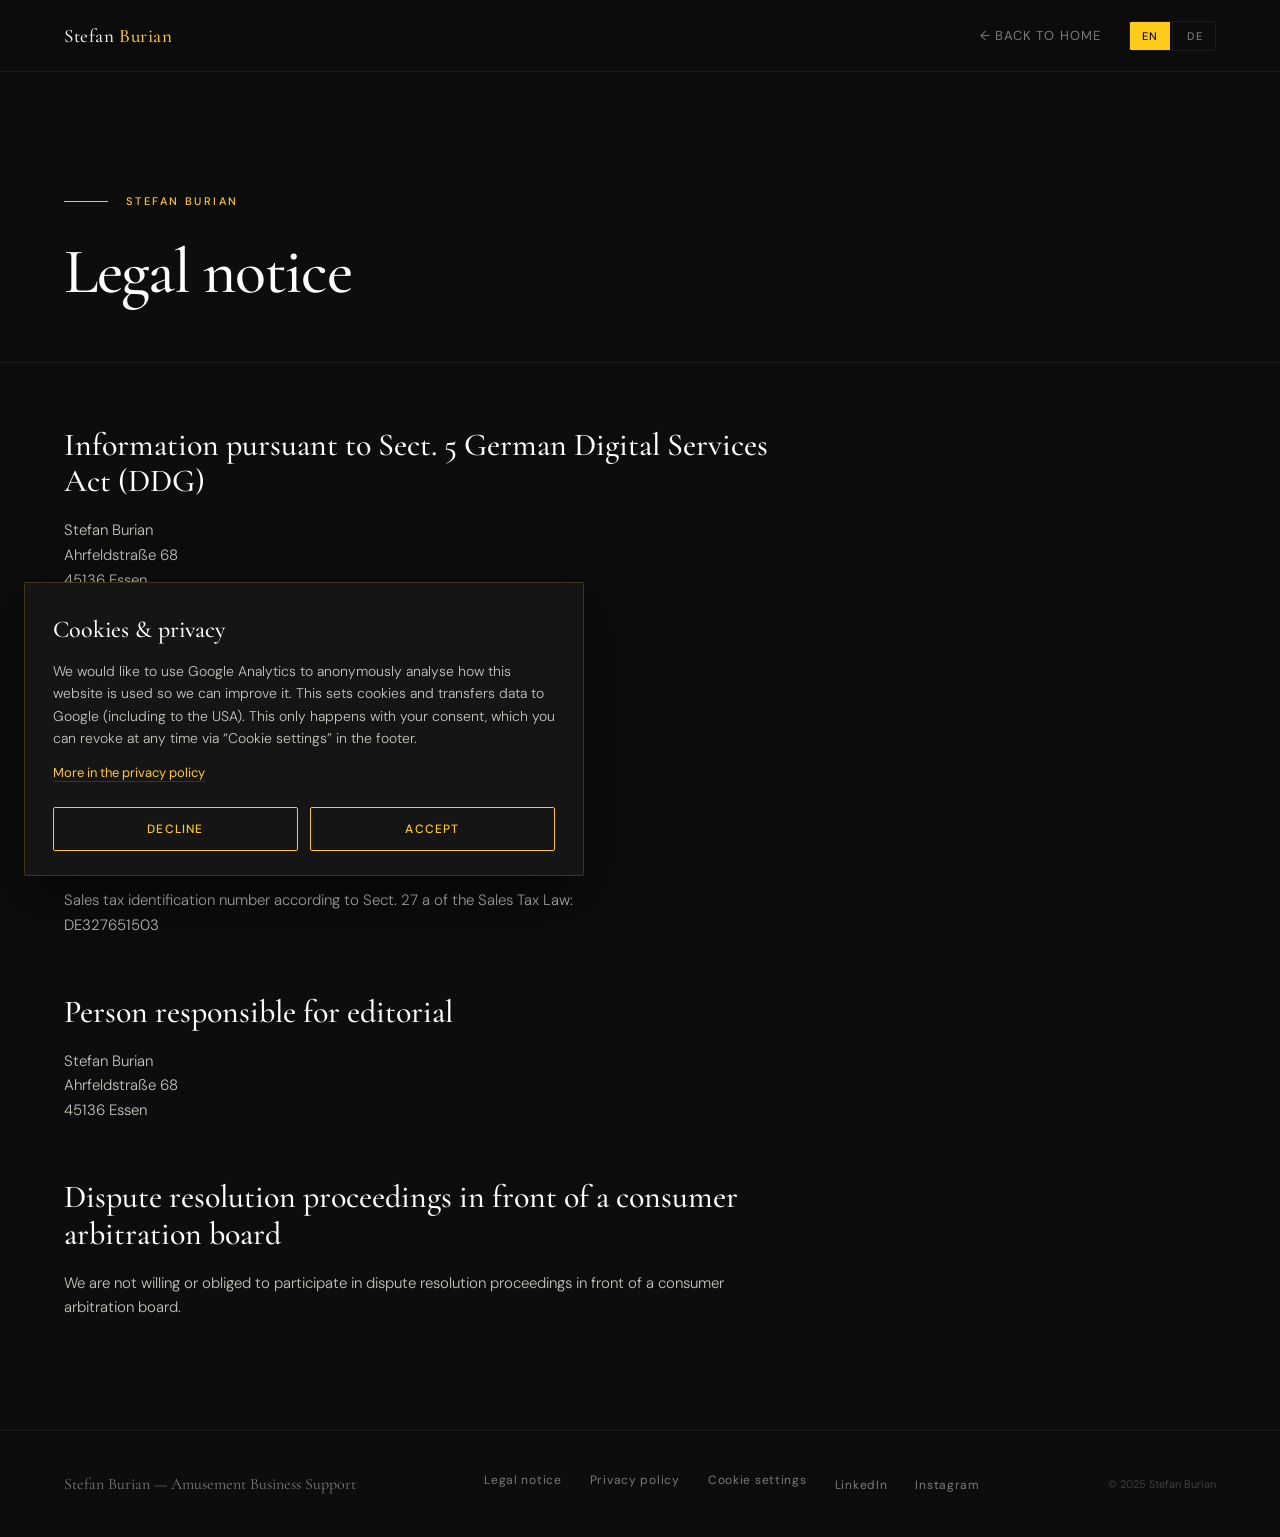
<file: impressum.html>
<!DOCTYPE html>
<html lang="de">
<head>
<meta charset="UTF-8"><meta name="viewport" content="width=device-width,initial-scale=1.0">
<title>Impressum — Stefan Burian</title>
<meta name="robots" content="noindex, follow">
<script src="cookie-consent.js" defer></script>
<link rel="preconnect" href="https://fonts.googleapis.com">
<link rel="preconnect" href="https://fonts.gstatic.com" crossorigin>
<link href="https://fonts.googleapis.com/css2?family=Cormorant+Garamond:ital,wght@0,400;0,500;0,600;1,400;1,500&family=DM+Sans:opsz,wght@9..40,300;400;500&display=swap" rel="stylesheet">
<style>
  :root {
    --dark:       #0D0D0D;
    --dark-2:     #151515;
    --accent:     #ffca19;
    --off-white:  #F2EDE4;
    --white:      #FFFFFF;
    --muted:      #7A7A74;
    --border:     rgba(255,202,25,0.18);
    --border-dim: rgba(255,255,255,0.06);
  }
  *, *::before, *::after { margin: 0; padding: 0; box-sizing: border-box; }
  body {
    font-family: 'DM Sans', -apple-system, sans-serif;
    background: var(--dark);
    color: var(--off-white);
    line-height: 1.65;
    font-size: 16px;
    -webkit-font-smoothing: antialiased;
  }

  /* ── NAV ── */
  nav {
    position: sticky; top: 0; z-index: 200;
    padding: 20px 64px;
    display: flex; align-items: center; justify-content: space-between;
    background: rgba(13,13,13,0.93);
    backdrop-filter: blur(16px);
    border-bottom: 1px solid var(--border-dim);
  }
  .nav-logo {
    font-family: 'Cormorant Garamond', serif;
    font-size: 19px; font-weight: 500;
    color: var(--off-white); text-decoration: none; letter-spacing: 0.03em;
  }
  .nav-logo span { color: var(--accent); }
  .nav-right { display: flex; align-items: center; gap: 28px; }
  .nav-back {
    color: var(--muted); text-decoration: none;
    font-size: 13px; letter-spacing: 0.08em; text-transform: uppercase;
    transition: color 0.2s;
  }
  .nav-back:hover { color: var(--off-white); }
  .lang-toggle {
    display: flex; align-items: center; gap: 2px;
    border: 1px solid var(--border-dim);
    border-radius: 2px; overflow: hidden;
  }
  .lang-btn {
    background: none; border: none; cursor: pointer;
    font-family: 'DM Sans', sans-serif;
    font-size: 11px; font-weight: 500; letter-spacing: 0.12em;
    padding: 7px 12px; color: var(--muted);
    text-transform: uppercase; transition: all 0.2s;
  }
  .lang-btn.active { background: var(--accent); color: var(--dark); }
  .lang-btn:not(.active):hover { color: var(--off-white); }
  .lang-sep { width: 1px; height: 28px; background: var(--border-dim); flex-shrink: 0; }

  /* ── PAGE HEADER ── */
  .page-header { padding: 120px 64px 56px; border-bottom: 1px solid var(--border-dim); }
  .page-eyebrow {
    font-size: 11px; font-weight: 500; letter-spacing: 0.22em;
    text-transform: uppercase; color: var(--accent);
    margin-bottom: 28px; display: flex; align-items: center; gap: 18px;
  }
  .page-eyebrow::before { content: ''; width: 44px; height: 1px; background: var(--accent); }
  .page-title {
    font-family: 'Cormorant Garamond', Georgia, serif;
    font-weight: 500; line-height: 1.05; letter-spacing: -0.02em;
    font-size: clamp(40px, 5vw, 72px); color: var(--white);
  }

  /* ── LEGAL CONTENT ── */
  .legal { max-width: 860px; padding: 64px 64px 96px; overflow-wrap: anywhere; }
  .legal h2 {
    font-family: 'Cormorant Garamond', Georgia, serif;
    font-weight: 500; font-size: 32px; line-height: 1.15;
    color: var(--white); margin: 56px 0 18px;
  }
  .legal h2:first-child { margin-top: 0; }
  .legal h3 { font-size: 18px; font-weight: 500; color: var(--accent); margin: 36px 0 12px; }
  .legal h4 { font-size: 15px; font-weight: 500; color: var(--off-white); margin: 24px 0 8px; }
  .legal p, .legal li { font-size: 15px; font-weight: 300; color: rgba(242,237,228,0.82); }
  .legal p { margin-bottom: 14px; }
  .legal ul { margin: 0 0 14px 22px; }
  .legal li { margin-bottom: 6px; }
  .legal a { color: var(--accent); text-decoration: none; border-bottom: 1px solid var(--border); }
  .legal a:hover { border-bottom-color: var(--accent); }
  .legal-stand { margin-top: 48px; font-size: 13px !important; color: var(--muted) !important; }

  [data-lang] { display: none; }
  html[lang="de"] [data-lang="de"], html[lang="en"] [data-lang="en"] { display: block; }

  /* ── FOOTER ── */
  footer {
    border-top: 1px solid var(--border-dim); padding: 40px 64px;
    display: flex; align-items: center; justify-content: space-between;
  }
  .footer-brand {
    font-family: 'Cormorant Garamond', serif;
    font-size: 16px; color: var(--muted); text-decoration: none;
  }
  .footer-links { display: flex; gap: 28px; list-style: none; }
  .footer-links a {
    font-size: 12px; letter-spacing: 0.06em;
    color: var(--muted); text-decoration: none; transition: color 0.2s;
  }
  .footer-links a:hover { color: var(--off-white); }
  .footer-copy { font-size: 11px; color: rgba(122,122,116,0.45); }

  @media (max-width: 960px) {
    nav { padding: 16px 32px; }
    .page-header { padding: 96px 32px 44px; }
    .legal { padding: 48px 32px 80px; }
    footer { padding: 36px 32px; }
  }
  @media (max-width: 680px) {
    nav { padding: 14px 16px; }
    .nav-back { display: none; }
    .page-header { padding: 64px 16px 36px; }
    .legal { padding: 40px 16px 64px; }
    .legal h2 { font-size: 26px; }
    footer { flex-direction: column; gap: 20px; text-align: center; padding: 36px 16px; }
    .footer-links { flex-wrap: wrap; justify-content: center; gap: 14px; }
  }
</style>
</head>
<body>

<nav>
  <a href="index.html" class="nav-logo">Stefan <span>Burian</span></a>
  <div class="nav-right">
    <a href="index.html" class="nav-back"><span data-lang="de">← Zur Startseite</span><span data-lang="en">← Back to home</span></a>
    <div class="lang-toggle">
      <button class="lang-btn" id="btn-en" onclick="setLang('en')">EN</button>
      <div class="lang-sep"></div>
      <button class="lang-btn" id="btn-de" onclick="setLang('de')">DE</button>
    </div>
  </div>
</nav>

<header class="page-header">
  <div class="page-eyebrow">Stefan Burian</div>
  <h1 class="page-title"><span data-lang="de">Impressum</span><span data-lang="en">Legal notice</span></h1>
</header>

<main>
  <article class="legal" data-lang="de" lang="de">

<h2>Angaben gemäß § 5 DDG</h2>
<p>Stefan Burian<br>
Ahrfeldstraße 68<br>
45136 Essen</p>
<h2>Kontakt</h2>
<p>Telefon: +49 176 61562513<br>
E-Mail: <a href="mailto:contact@stefanburian.com">contact@stefanburian.com</a></p>
<h2>Umsatzsteuer-ID</h2>
<p>Umsatzsteuer-Identifikationsnummer gemäß § 27 a Umsatzsteuergesetz:<br>
DE327651503</p>
<h2>Redaktionell verantwortlich</h2>
<p>Stefan Burian<br>
Ahrfeldstraße 68<br>
45136 Essen</p>
<h2>Verbraucher­streit­beilegung/Universal­schlichtungs­stelle</h2>
<p>Wir sind nicht bereit oder verpflichtet, an Streitbeilegungsverfahren vor einer Verbraucherschlichtungsstelle teilzunehmen.</p>


  </article>
  <article class="legal" data-lang="en" lang="en">

<h2>Information pursuant to Sect. 5 German Digital Services Act (DDG)</h2>
<p>Stefan Burian<br>
Ahrfeldstraße 68<br>
45136 Essen<br>
Germany</p>
<h2>Contact</h2>
<p>Phone: +49 176 61562513<br>
E-mail: <a href="mailto:contact@stefanburian.com">contact@stefanburian.com</a></p>
<h2>VAT ID</h2>
<p>Sales tax identification number according to Sect. 27 a of the Sales Tax Law:<br>
DE327651503</p>
<h2>Person responsible for editorial</h2>
<p>Stefan Burian<br>
Ahrfeldstraße 68<br>
45136 Essen</p>
<h2>Dispute resolution proceedings in front of a consumer arbitration board</h2>
<p>We are not willing or obliged to participate in dispute resolution proceedings in front of a consumer arbitration board.</p>


  </article>
</main>

<footer>
  <a href="index.html" class="footer-brand">Stefan Burian — Amusement Business Support</a>
  <ul class="footer-links">
    <li><a href="impressum.html"><span data-lang="de">Impressum</span><span data-lang="en">Legal notice</span></a></li>
    <li><a href="datenschutz.html"><span data-lang="de">Datenschutz</span><span data-lang="en">Privacy policy</span></a></li>
    <li><a href="#" data-cookie-settings><span data-lang="de">Cookie-Einstellungen</span><span data-lang="en">Cookie settings</span></a></li>
    <li><a href="https://www.linkedin.com/in/experience-stefanburian/" target="_blank" rel="noopener">LinkedIn</a></li>
    <li><a href="https://www.instagram.com/howtofreizeitpark/" target="_blank" rel="noopener">Instagram</a></li>
  </ul>
  <span class="footer-copy">© 2025 Stefan Burian</span>
</footer>

<script>
// Gleicher localStorage-Schlüssel wie auf der Startseite, damit die Sprachwahl erhalten bleibt.
function detectLang() {
  try {
    const saved = localStorage.getItem('lang');
    if (saved === 'en' || saved === 'de') return saved;
  } catch (e) {}
  const bl = (navigator.language || 'de').slice(0, 2).toLowerCase();
  return bl === 'en' ? 'en' : 'de';
}
function setLang(lang) {
  document.documentElement.lang = lang;
  document.getElementById('btn-de').classList.toggle('active', lang === 'de');
  document.getElementById('btn-en').classList.toggle('active', lang === 'en');
  document.title = (lang === 'de' ? 'Impressum' : 'Legal notice') + ' — Stefan Burian';
  try { localStorage.setItem('lang', lang); } catch (e) {}
}
setLang(detectLang());
</script>
</body>
</html>
</file>
